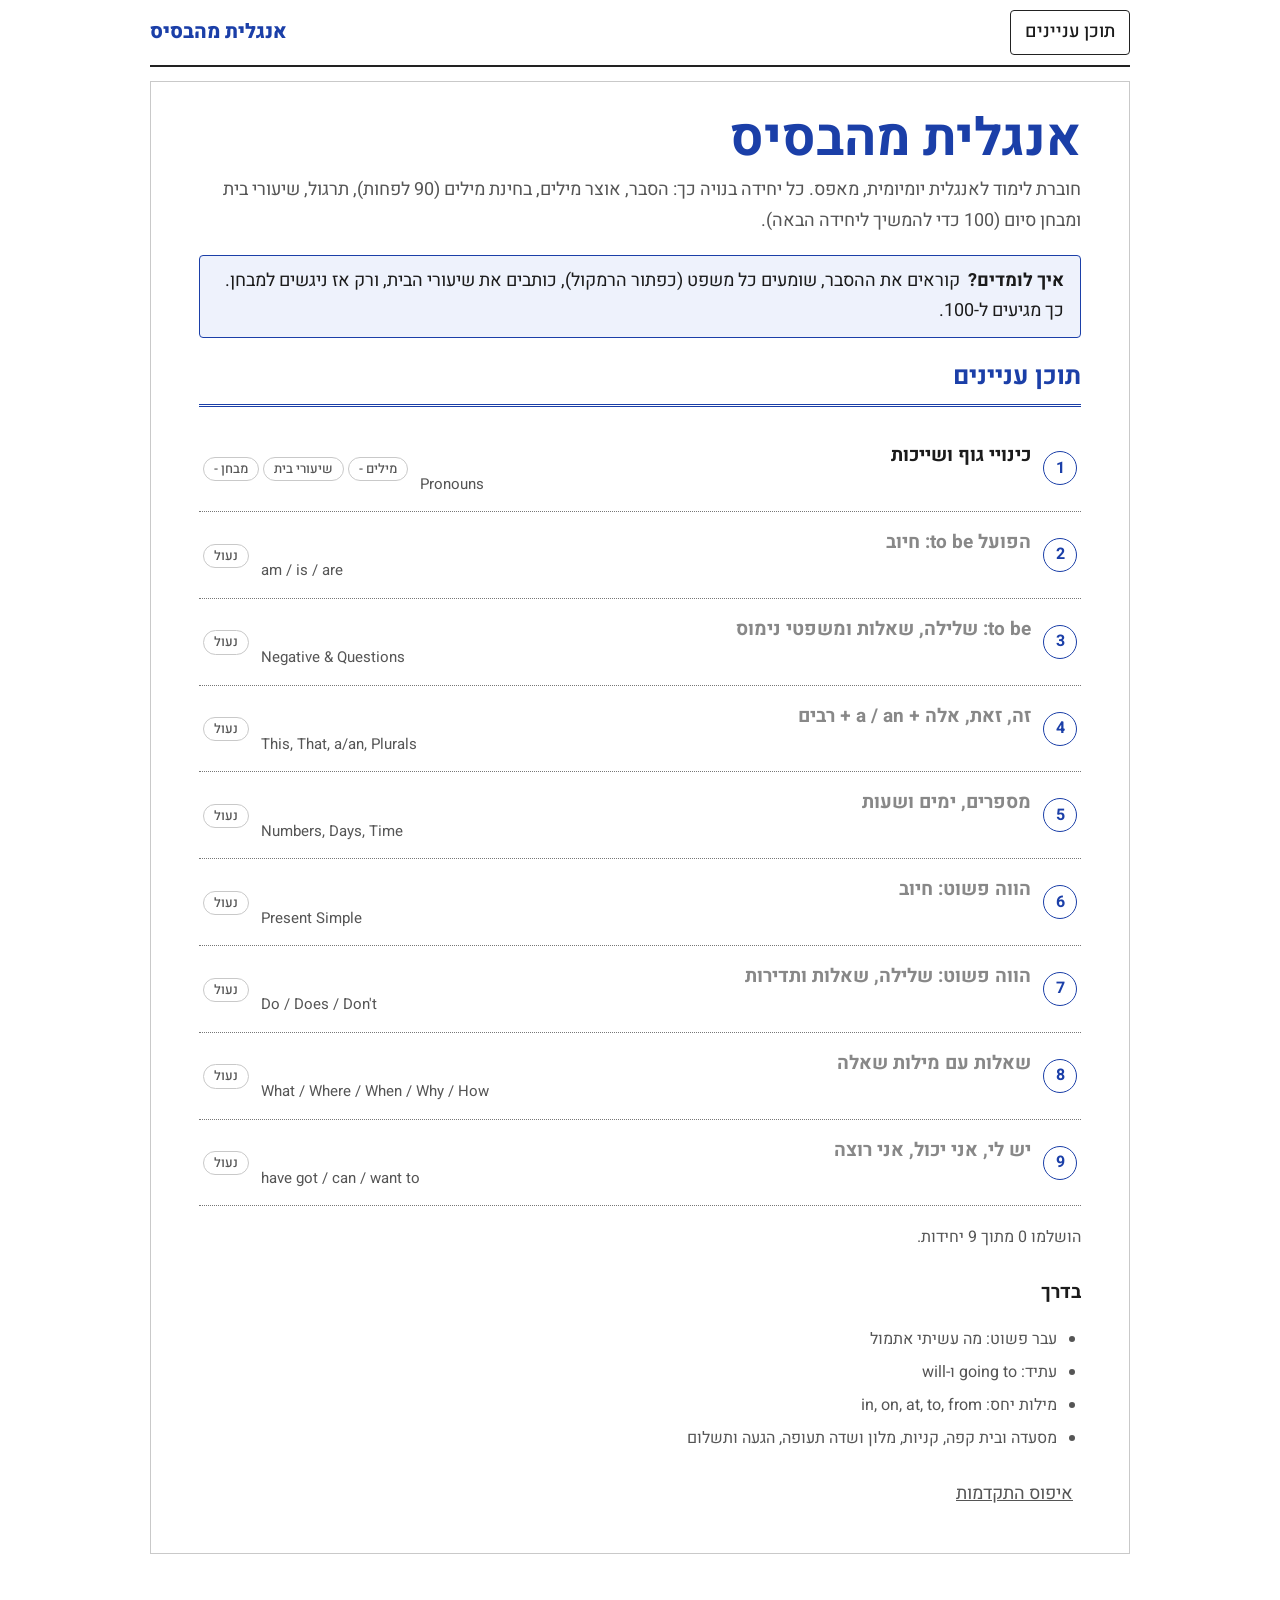
<file: english/index.html>
<!doctype html>
<html lang="he" dir="rtl">
<head>
<meta charset="utf-8">
<meta name="viewport" content="width=device-width, initial-scale=1, viewport-fit=cover">
<title>אנגלית מהבסיס</title>
<meta name="theme-color" content="#1b3fa8">
<link rel="manifest" href="manifest.webmanifest">
<link rel="icon" href="icon-192.png">
<link rel="apple-touch-icon" href="icon-192.png">
<style>:root{padding-top:env(safe-area-inset-top,0px);padding-bottom:env(safe-area-inset-bottom,0px)}img{max-width:100%}[hidden]{display:none!important}</style>
<link rel="preconnect" href="https://fonts.googleapis.com">
<link rel="stylesheet" href="https://fonts.googleapis.com/css2?family=Heebo:wght@400;500;700;800&display=swap">
<style>
/* Layout: school-workbook look. White paper, black ink, blue pen for headings, red pen for corrections.
   Desktop: centered 940px sheet under a tab bar of the six unit stages. Phone: same, stacked. Single light theme by choice. */
:root{
  --paper:#ffffff; --ink:#1b1b1b; --muted:#555555; --rule:#c9c9c9; --rule-strong:#222222;
  --pen:#1b3fa8; --pen-soft:#eef2fc; --red:#c4251c; --red-soft:#fdecea; --green:#1d7a3a; --green-soft:#e8f5ec;
  --hl:#fff6c9; --font:'Heebo',system-ui,-apple-system,'Segoe UI',Arial,sans-serif; color-scheme:light;
}
*{box-sizing:border-box}
html{direction:rtl;background:var(--paper)}
body{background:var(--paper);color:var(--ink);font-family:var(--font);font-size:18px;line-height:1.7;margin:0;
  padding-block:0 60px;padding-left:max(16px,env(safe-area-inset-left,0px));padding-right:max(16px,env(safe-area-inset-right,0px))}
body::before{content:"";position:fixed;inset:0 0 auto;height:env(safe-area-inset-top,0px);background:var(--paper);z-index:20}
button{font:inherit;color:inherit;cursor:pointer}
button:focus-visible,input:focus-visible,textarea:focus-visible{outline:3px solid var(--pen);outline-offset:2px}
.top{position:sticky;top:env(safe-area-inset-top,0px);z-index:19;background:var(--paper);border-bottom:2px solid var(--rule-strong);display:flex;align-items:center;justify-content:space-between;gap:12px;padding-block:10px;max-width:980px;margin:0 auto}
.brand{font-weight:800;font-size:20px;color:var(--pen)}
.homebtn{border:1.5px solid var(--rule-strong);background:var(--paper);padding:6px 14px;border-radius:4px;font-weight:500}
.homebtn:hover{background:var(--pen-soft)}
.wrap{max-width:980px;margin:0 auto}
.tabs{display:flex;flex-wrap:wrap;gap:0;border-bottom:2px solid var(--rule-strong);margin-top:14px}
.tab{flex:1 1 auto;min-width:0;display:flex;align-items:center;justify-content:center;gap:6px;padding:10px 12px;border:1.5px solid var(--rule);border-bottom:0;background:#f3f3f3;margin-inline-end:-1.5px;font-size:16px;font-weight:500;border-radius:6px 6px 0 0}
.tab:hover{background:var(--pen-soft)}
.tab.on{background:var(--paper);border-color:var(--rule-strong);font-weight:800;color:var(--pen);position:relative;top:2px;border-bottom:2px solid var(--paper)}
.tn{display:inline-grid;place-items:center;width:22px;height:22px;border:1.5px solid currentColor;border-radius:50%;font-size:13px;font-weight:700;flex:none}
.tick{color:var(--green);font-weight:800}
.sheet{background:var(--paper);border:1.5px solid var(--rule);border-top:0;padding:28px clamp(16px,4vw,48px) 36px;display:flex;flex-direction:column;gap:18px;min-width:0}
.ubadge{align-self:flex-start;border:2px solid var(--pen);color:var(--pen);font-weight:800;padding:0 12px;border-radius:4px;font-size:15px}
.utitle{font-size:clamp(26px,4vw,36px);margin:0;line-height:1.25;text-wrap:balance}
.usub{color:var(--muted);margin-top:-14px;text-align:left;font-weight:500}
h2{font-size:25px;color:var(--pen);margin:0;padding-bottom:6px;border-bottom:3px double var(--pen);text-wrap:balance}
h3{font-size:19px;margin:6px 0 0;color:var(--ink)}
p{margin:0}
ul{margin:0;padding-inline-start:24px;display:flex;flex-direction:column;gap:6px}
.lead{color:var(--muted)}
.page{display:flex;flex-direction:column;gap:16px}
.ex{display:flex;align-items:center;gap:12px;border-bottom:1px dotted #999;padding:6px 2px}
.ex .two{display:flex;flex-direction:column;flex:1;min-width:0}
.en{direction:ltr;text-align:left;font-weight:700;color:var(--pen);font-size:19px;min-width:0}
.he{color:var(--muted);font-size:16px}
.spk{flex:none;width:36px;height:36px;border-radius:50%;border:1.5px solid var(--pen);background:var(--paper);display:grid;place-items:center;color:var(--pen)}
.spk:hover{background:var(--pen-soft)}
.spk svg{width:19px;height:19px}
.note,.warnbox{padding:10px 16px;border:1.5px solid var(--pen);background:var(--pen-soft);border-radius:4px}
.warnbox{border-color:var(--red);background:var(--red-soft)}
.note>b:first-child,.warnbox>b:first-child{margin-inline-end:4px}
.tw{overflow-x:auto}
table{border-collapse:collapse;width:100%}
th,td{border:1.5px solid var(--rule-strong);padding:6px 12px;text-align:start;font-size:17px}
th{background:var(--pen-soft);color:var(--pen)}
td.l{direction:ltr;text-align:left;font-weight:700}
.pager{display:flex;flex-wrap:wrap;gap:8px;align-items:center}
.pg{min-width:40px;padding:4px 12px;border:1.5px solid var(--rule-strong);background:var(--paper);border-radius:4px;font-weight:500}
.pg.on{background:var(--pen);color:#fff;border-color:var(--pen);font-weight:700}
.pg .sc{font-size:13px;margin-inline-start:6px}
.btns{display:flex;gap:12px;flex-wrap:wrap}
.btn{display:inline-flex;align-items:center;justify-content:center;gap:8px;min-height:48px;padding:8px 26px;border-radius:4px;border:2px solid var(--pen);background:var(--pen);color:#fff;font-weight:700}
.btn:hover{filter:brightness(1.1)}
.btn.ghost{background:var(--paper);color:var(--pen)}
.btn[disabled]{opacity:.45;cursor:not-allowed}
.vgrid{display:grid;grid-template-columns:repeat(auto-fill,minmax(min(100%,300px),1fr));gap:0 28px}
.vitem{display:flex;align-items:center;gap:10px;border-bottom:1px dotted #999;padding:6px 2px}
.vitem .en{flex:1}.vitem .he{flex:1;min-width:0}
.qhead{display:flex;justify-content:space-between;gap:10px;color:var(--muted);font-size:15px}
.bar{height:8px;border:1.5px solid var(--rule-strong);border-radius:99px;overflow:hidden;background:var(--paper)}
.bar>i{display:block;height:100%;background:var(--pen)}
.qp{font-size:22px;font-weight:700;display:flex;align-items:center;gap:10px;flex-wrap:wrap;text-wrap:balance}
.opts{display:grid;grid-template-columns:repeat(auto-fit,minmax(min(100%,260px),1fr));gap:10px}
.opt{min-height:52px;padding:10px 14px;border-radius:4px;border:1.5px solid var(--rule-strong);background:var(--paper);text-align:center;font-weight:500}
.opt:hover:not([disabled]){background:var(--pen-soft)}
.opt.picked{background:var(--pen-soft);border-color:var(--pen);border-width:2.5px}
.opt.right{background:var(--green-soft);border-color:var(--green);color:var(--green);font-weight:700}
.opt.wrong{background:var(--red-soft);border-color:var(--red);color:var(--red)}
.fb{padding:10px 14px;border-radius:4px;border:1.5px solid}
.fb.ok{background:var(--green-soft);color:var(--green);border-color:var(--green)}
.fb.no{background:var(--red-soft);color:var(--red);border-color:var(--red)}
.score{font-size:72px;font-weight:800;line-height:1;text-align:center}
.score.ok{color:var(--green)}.score.no{color:var(--red)}
.center{text-align:center}
.rev{border:1.5px solid var(--rule);padding:10px 14px;display:flex;flex-direction:column;gap:4px;border-radius:4px}
.sub{color:var(--muted);font-size:16px}
.ltr{direction:ltr;text-align:left}
/* homework sheet */
.hwhead{border:2px solid var(--rule-strong);padding:10px 16px;display:flex;justify-content:space-between;gap:12px;flex-wrap:wrap;font-weight:700}
.items{display:flex;flex-direction:column;gap:2px}
.item{display:flex;gap:10px;padding:10px 0;border-bottom:1px solid var(--rule);align-items:baseline}
.item .n{flex:none;min-width:30px;font-weight:800;color:var(--pen)}
.item .body{flex:1;min-width:0;display:flex;flex-direction:column;gap:8px}
.q{font-size:19px}
input.blank{font:inherit;font-weight:700;color:var(--pen);direction:ltr;text-align:center;border:0;border-bottom:2px solid var(--rule-strong);background:var(--hl);border-radius:2px 2px 0 0;width:min(100%,11ch);min-width:5ch;padding:0 6px;margin-inline:6px}
input.full,textarea.full{font:inherit;font-weight:500;color:var(--pen);direction:ltr;text-align:left;width:100%;border:0;border-bottom:2px solid var(--rule-strong);background:var(--hl);padding:6px 8px;border-radius:2px 2px 0 0}
textarea.full{min-height:110px;resize:vertical;line-height:2;background:repeating-linear-gradient(var(--paper) 0 35px,#bbb 35px 36px);border:1.5px solid var(--rule)}
.ok-in{background:var(--green-soft)!important;border-bottom-color:var(--green)!important;color:var(--green)!important}
.no-in{background:var(--red-soft)!important;border-bottom-color:var(--red)!important;color:var(--red)!important;text-decoration:line-through}
.ans{color:var(--red);font-weight:700;direction:ltr;display:inline-block;margin-inline:8px}
.mrow{display:flex;flex-wrap:wrap;gap:8px}
.mopt{padding:4px 16px;border:1.5px solid var(--rule-strong);background:var(--paper);border-radius:4px;direction:auto}
.mopt.picked{background:var(--pen-soft);border-color:var(--pen);font-weight:700}
.mopt.right{background:var(--green-soft);border-color:var(--green);color:var(--green);font-weight:700}
.mopt.wrong{background:var(--red-soft);border-color:var(--red);color:var(--red);text-decoration:line-through}
.model{border:1.5px dashed var(--red);color:var(--red);padding:8px 12px;border-radius:4px;direction:ltr;text-align:left}
.model b{direction:rtl;unicode-bidi:isolate}
.result{border:2px solid var(--rule-strong);padding:12px 16px;display:flex;flex-wrap:wrap;gap:12px;justify-content:space-between;align-items:center;font-weight:700}
/* contents page */
.toc{display:flex;flex-direction:column}
.toc button{display:flex;align-items:center;gap:12px;padding:14px 4px;border:0;border-bottom:1px dotted #777;background:var(--paper);text-align:start;width:100%}
.toc button:hover:not([disabled]){background:var(--pen-soft)}
.toc button[disabled]{color:#888;cursor:not-allowed}
.toc .nm{flex:1;min-width:0;font-weight:700;font-size:19px}
.toc .nm small{display:block;font-weight:400;color:var(--muted);direction:ltr;text-align:left;font-size:15px}
.chip{display:inline-block;font-size:13px;font-weight:700;border:1.5px solid var(--rule-strong);border-radius:99px;padding:0 10px;white-space:nowrap}
.chip.ok{background:var(--green-soft);border-color:var(--green);color:var(--green)}
.chip.todo{border-color:var(--rule);color:var(--muted);font-weight:500}
.hero{display:flex;flex-direction:column;gap:6px}
.hero h1{font-size:clamp(32px,6vw,52px);margin:0;color:var(--pen);line-height:1.15}
.linkbtn{background:none;border:0;color:var(--muted);text-decoration:underline;padding:8px;align-self:flex-start}
@media (max-width:640px){.tab{font-size:14px;padding:8px 6px}.tn{display:none}.sheet{padding-top:20px}.toc .chips{display:none}}
@media print{.top,.tabs,.btns,.pager{display:none}}
</style>

</head>
<body>
<div id="app"></div>

<script>
/* ===== helpers ===== */
const SPK='<svg viewBox="0 0 24 24" fill="none" stroke="currentColor" stroke-width="2" stroke-linecap="round" stroke-linejoin="round" aria-hidden="true"><path d="M11 5 6 9H3v6h3l5 4z"/><path d="M15.5 8.5a5 5 0 0 1 0 7"/><path d="M18.5 5.5a9 9 0 0 1 0 13"/></svg>';
const esc=s=>String(s).replace(/&/g,'&amp;').replace(/</g,'&lt;').replace(/>/g,'&gt;').replace(/"/g,'&quot;');
const spkBtn=t=>`<button class="spk" data-s="${esc(t)}" aria-label="השמעה">${SPK}</button>`;
const E=(en,he)=>`<div class="ex">${spkBtn(en)}<div class="two"><div class="en">${esc(en)}</div>${he?`<div class="he">${he}</div>`:''}</div></div>`;
const TBL=(h,rows)=>`<div class="tw"><table><tr>${h.map(x=>`<th>${x}</th>`).join('')}</tr>${rows.map(r=>`<tr>${r.map((c,i)=>`<td${/^[\x00-\x7F]+$/.test(c)&&c.trim()?' class="l"':''}>${c}</td>`).join('')}</tr>`).join('')}</table></div>`;
const NOTE=t=>`<div class="note"><b>זכור:</b> ${t}</div>`;
const WARN=t=>`<div class="warnbox"><b>שים לב:</b> ${t}</div>`;
const L=t=>`<span class="ltr" dir="ltr">${t}</span>`;
function shuffle(a){a=a.slice();for(let i=a.length-1;i>0;i--){const j=Math.floor(Math.random()*(i+1));[a[i],a[j]]=[a[j],a[i]]}return a}
function speak(t){try{const s=window.speechSynthesis;if(!s)return;s.cancel();const u=new SpeechSynthesisUtterance(t);u.lang='en-US';u.rate=.85;s.speak(u)}catch(e){}}
const Q=a=>({p:a[0],c:a[1],w:[a[2],a[3],a[4]],e:a[5]});

/* ===== units ===== */
const UNITS=[
{id:'u1',name:'כינויי גוף ושייכות',en:'Pronouns',
 lessons:[
  {t:'מי עושה? כינויי גוף',h:`
   <p>כינוי גוף מחליף שם של אדם או חפץ. בכל משפט באנגלית חייב להיות מי שעושה, ולכן אלה המילים הראשונות ללמוד.</p>
   ${TBL(['English','עברית'],[['I','אני'],['you','אתה / את / אתם / אתן'],['he','הוא'],['she','היא'],['it','זה (חפץ, חיה, דבר)'],['we','אנחנו'],['they','הם / הן']])}
   ${NOTE('<b>I</b> נכתב תמיד באות גדולה, גם באמצע משפט.')}
   ${NOTE('<b>you</b> זה גם ליחיד וגם לרבים, גם לזכר וגם לנקבה. ההקשר מבהיר.')}
  `},
  {t:'he, she או it?',h:`
   <p>בעברית לכל דבר יש מין (שולחן זכר, כוס נקבה). באנגלית אין כזה:</p>
   <ul><li><b>he</b> רק לגבר או לילד.</li><li><b>she</b> רק לאישה או לילדה.</li><li><b>it</b> לכל חפץ, מקום, רעיון ובדרך כלל חיה.</li><li><b>they</b> לכמה אנשים או כמה דברים, זכרים ונקבות.</li></ul>
   ${E('Dan is my brother. He is nice.','דן הוא אחי. הוא נחמד.')}
   ${E('Maya is my friend. She is nice.','מאיה חברה שלי. היא נחמדה.')}
   ${E('The phone is new. It is black.','הטלפון חדש. הוא שחור.')}
   ${E('Dan and Maya are friends. They are nice.','דן ומאיה חברים. הם נחמדים.')}
   ${E('Dan and I are friends. We are nice.','דן ואני חברים. אנחנו נחמדים.')}
  `},
  {t:'שלי, שלך, שלו: מילות שייכות',h:`
   <p>כשרוצים להגיד של מי הדבר, מוסיפים מילת שייכות <b>לפני</b> הדבר.</p>
   ${TBL(['כינוי','מילת שייכות','משמעות'],[['I','my','שלי'],['you','your','שלך / שלכם'],['he','his','שלו'],['she','her','שלה'],['it','its','שלו / שלה (של דבר)'],['we','our','שלנו'],['they','their','שלהם / שלהן']])}
   ${E('This is my phone.','זה הטלפון שלי.')}
   ${E('Your name is Dan.','השם שלך הוא דן.')}
   ${E('His car is red.','המכונית שלו אדומה.')}
   ${E('Her bag is small.','התיק שלה קטן.')}
   ${E('Our house is big.','הבית שלנו גדול.')}
   ${E('Their names are Dan and Rina.','השמות שלהם הם דן ורינה.')}
   ${WARN('אל תבלבל בין <b>I</b> (אני) ל-<b>my</b> (שלי), ובין <b>we</b> (אנחנו) ל-<b>our</b> (שלנו).')}
  `}],
 vocab:[['I','אני'],['you','אתה / את / אתם'],['he','הוא'],['she','היא'],['it','זה (חפץ / חיה)'],['we','אנחנו'],['they','הם / הן'],['my','שלי'],['your','שלך'],['his','שלו'],['her','שלה'],['our','שלנו'],['their','שלהם'],['name','שם'],['man','גבר'],['woman','אישה'],['boy','ילד'],['girl','ילדה'],['friend','חבר'],['family','משפחה']],
 bank:[
  [`איך אומרים ״אני״ באנגלית?`,`I`,`He`,`We`,`You`,`I = אני, ותמיד באות גדולה.`],
  [`״היא״ באנגלית:`,`She`,`He`,`It`,`They`,`she = היא.`],
  [`״הם / הן״ באנגלית:`,`They`,`We`,`You`,`She`,`they = הם והן.`],
  [`״אנחנו״ באנגלית:`,`We`,`They`,`You`,`I`,`we = אנחנו.`],
  [`איזה כינוי מתאים ל״שולחן״ (חפץ)?`,`It`,`He`,`She`,`They`,`לחפץ אחד משתמשים ב-it.`],
  [`___ is my brother. (אחי)`,`He`,`She`,`It`,`We`,`אח הוא גבר, לכן he.`],
  [`___ is my sister. (אחותי)`,`She`,`He`,`It`,`They`,`אחות היא אישה, לכן she.`],
  [`Tom and I are friends. ___ are friends.`,`We`,`They`,`You`,`He`,`אני ועוד מישהו = we.`],
  [`Dan and Noa are students. ___ are students.`,`They`,`We`,`He`,`It`,`שני אנשים אחרים = they.`],
  [`״שלך״ באנגלית:`,`your`,`my`,`his`,`her`,`your = שלך.`],
  [`״שלי״ באנגלית:`,`my`,`your`,`our`,`I`,`my = שלי. I זה אני.`],
  [`This is ___ phone. (הטלפון של דן)`,`his`,`her`,`their`,`my`,`דן הוא גבר, לכן his.`],
  [`This is ___ bag. (התיק של שרה)`,`her`,`his`,`their`,`our`,`שרה היא אישה, לכן her.`],
  [`״שלנו״ באנגלית:`,`our`,`we`,`your`,`their`,`our = שלנו. we זה אנחנו.`],
  [`They are my parents. ___ names are Dan and Rina.`,`Their`,`His`,`Her`,`Our`,`של ההורים (הם) = their.`],
  [`We love ___ house. (הבית שלנו)`,`our`,`we`,`their`,`his`,`אחרי we בא our.`],
  [`מה ההבדל בין he ל-she?`,`he לגבר, she לאישה`,`he לאישה, she לגבר`,`אין הבדל`,`he לרבים, she ליחיד`,`he = הוא, she = היא.`],
  [`איזה כינוי מתאים גם ל״אתה״ וגם ל״אתם״?`,`you`,`he`,`they`,`we`,`you משמש ליחיד וגם לרבים.`],
  [`Maya is my friend. ___ is nice.`,`She`,`He`,`They`,`It`,`מאיה היא אישה, לכן she.`],
  [`The car is new. ___ is red.`,`It`,`He`,`She`,`We`,`מכונית היא חפץ, לכן it.`]
 ]},

{id:'u2',name:'הפועל to be: חיוב',en:'am / is / are',
 lessons:[
  {t:'am, is, are: להיות',h:`
   <p>בעברית אומרים ״אני עייף״ בלי פועל. באנגלית <b>חייבים</b> פועל באמצע: אני <b>הנני</b> עייף. הפועל הזה הוא <b>to be</b>, והוא הכי חשוב באנגלית.</p>
   ${TBL(['כינוי','to be','דוגמה'],[['I','am','I am tired'],['you','are','You are late'],['he','is','He is at home'],['she','is','She is happy'],['it','is','It is big'],['we','are','We are friends'],['they','are','They are ready']])}
   ${NOTE('כלל פשוט: <b>I</b> עם <b>am</b>. <b>he / she / it</b> עם <b>is</b>. כל השאר (<b>you / we / they</b>) עם <b>are</b>.')}
   ${E('I am a student.','אני סטודנט.')}
   ${E('She is a teacher.','היא מורה.')}
   ${E('We are at home.','אנחנו בבית.')}
  `},
  {t:'קיצורים: I\'m, he\'s, they\'re',h:`
   <p>בשיחה אנשים כמעט תמיד מקצרים. את הקיצורים חובה להכיר, גם כדי להבין וגם כדי להישמע טבעי.</p>
   ${TBL(['מלא','מקוצר'],[['I am','I\'m'],['you are','you\'re'],['he is','he\'s'],['she is','she\'s'],['it is','it\'s'],['we are','we\'re'],['they are','they\'re']])}
   ${E('I\'m tired.','אני עייף.')}
   ${E('He\'s at work.','הוא בעבודה.')}
   ${E('They\'re from Israel.','הם מישראל.')}
   ${E('We\'re ready.','אנחנו מוכנים.')}
   ${NOTE('גם שמות אפשר לקצר: <b>Dan\'s</b> at home = דן בבית.')}
  `},
  {t:'משפטים נפוצים עם to be',h:`
   <p>הנה המשפטים שתשתמש בהם כל יום. שמע כל אחד וחזור עליו בקול.</p>
   ${E('My name is Tom.','קוראים לי טום.')}
   ${E('I\'m 24 years old.','אני בן 24.')}
   ${E('I\'m from Israel.','אני מישראל.')}
   ${E('I\'m an engineer.','אני מהנדס. (לפני תואר שמתחיל בתנועה: an)')}
   ${E('I\'m tired.','אני עייף.')}
   ${E('I\'m hungry.','אני רעב.')}
   ${E('I\'m at home.','אני בבית.')}
   ${E('She\'s very nice.','היא ממש נחמדה.')}
   ${E('We\'re late.','אנחנו מאחרים.')}
   ${WARN('באנגלית אי אפשר לדלג על to be. לא אומרים ״I tired״ אלא <b>I am tired</b>.')}
  `}],
 vocab:[['student','תלמיד / סטודנט'],['teacher','מורה'],['tired','עייף'],['hungry','רעב'],['thirsty','צמא'],['happy','שמח'],['sad','עצוב'],['busy','עסוק'],['ready','מוכן'],['late','מאחר'],['early','מוקדם'],['at home','בבית'],['at work','בעבודה'],['here','כאן'],['there','שם'],['nice','נחמד'],['good','טוב'],['big','גדול'],['small','קטן'],['from','מ... (מקור)']],
 bank:[
  [`I ___ a student.`,`am`,`is`,`are`,`be`,`עם I תמיד am.`],
  [`He ___ tired.`,`is`,`am`,`are`,`be`,`עם he תמיד is.`],
  [`She ___ at home.`,`is`,`are`,`am`,`be`,`עם she תמיד is.`],
  [`We ___ friends.`,`are`,`is`,`am`,`be`,`עם we תמיד are.`],
  [`They ___ at work.`,`are`,`is`,`am`,`be`,`עם they תמיד are.`],
  [`You ___ my friend.`,`are`,`is`,`am`,`be`,`עם you תמיד are.`],
  [`It ___ a big house.`,`is`,`are`,`am`,`be`,`עם it תמיד is.`],
  [`The dog ___ hungry.`,`is`,`are`,`am`,`be`,`הכלב = it, לכן is.`],
  [`My parents ___ old.`,`are`,`is`,`am`,`be`,`ההורים שלי = they, לכן are.`],
  [`Dan and I ___ ready.`,`are`,`is`,`am`,`be`,`דן ואני = we, לכן are.`],
  [`הקיצור של I am:`,`I'm`,`I's`,`I'are`,`Iam`,`I am = I'm.`],
  [`הקיצור של she is:`,`she's`,`she're`,`she'am`,`sh'is`,`she is = she's.`],
  [`הקיצור של they are:`,`they're`,`they's`,`they'm`,`the're`,`they are = they're.`],
  [`איזה משפט נכון?`,`I am happy.`,`I is happy.`,`I are happy.`,`I be happy.`,`I am, בלי חריגים.`],
  [`איך אומרים ״אני מישראל״?`,`I am from Israel.`,`I from Israel.`,`I is from Israel.`,`I am Israel from.`,`צריך to be: I am from.`],
  [`איך אומרים ״אני עייף״?`,`I am tired.`,`I tired.`,`I have tired.`,`I do tired.`,`חייבים am באמצע.`],
  [`My name ___ Tom.`,`is`,`am`,`are`,`be`,`My name = it, לכן is.`],
  [`The kids ___ happy.`,`are`,`is`,`am`,`be`,`kids = they, לכן are.`],
  [`You ___ very kind.`,`are`,`is`,`am`,`be`,`עם you תמיד are.`],
  [`איזה משפט נכון?`,`He's a teacher.`,`He are a teacher.`,`He am a teacher.`,`He be a teacher.`,`he is = he's.`]
 ]},

{id:'u3',name:'to be: שלילה, שאלות ומשפטי נימוס',en:'Negative & Questions',
 lessons:[
  {t:'שלילה: not',h:`
   <p>כדי להפוך משפט לשלילי מוסיפים <b>not</b> אחרי am / is / are.</p>
   ${TBL(['חיוב','שלילה','קיצור'],[['I am','I am not','I\'m not'],['you are','you are not','you aren\'t / you\'re not'],['he is','he is not','he isn\'t / he\'s not'],['she is','she is not','she isn\'t / she\'s not'],['it is','it is not','it isn\'t / it\'s not'],['we are','we are not','we aren\'t / we\'re not'],['they are','they are not','they aren\'t / they\'re not']])}
   ${E('I\'m not tired.','אני לא עייף.')}
   ${E('He isn\'t at home.','הוא לא בבית.')}
   ${E('They aren\'t ready.','הם לא מוכנים.')}
   ${WARN('אין ״amn\'t״. אחרי I אומרים <b>I\'m not</b> בלבד.')}
  `},
  {t:'שאלות כן / לא',h:`
   <p>כדי לשאול מחליפים מקום: to be עולה <b>לפני</b> הכינוי.</p>
   ${TBL(['משפט','שאלה'],[['You are ready.','Are you ready?'],['He is a teacher.','Is he a teacher?'],['They are at home.','Are they at home?'],['I am late.','Am I late?']])}
   <h3>תשובות קצרות</h3>
   ${E('Are you ready? Yes, I am.','כן.')}
   ${E('Is she your sister? No, she isn\'t.','לא.')}
   ${E('Are they friends? Yes, they are.','כן.')}
   ${E('Are you tired? No, I\'m not.','לא.')}
   ${NOTE('בתשובה קצרה <b>כן</b> לא מקצרים: Yes, he is. (לא ״Yes, he\'s״).')}
  `},
  {t:'מילות שאלה ושיחת היכרות',h:`
   <p>מילת שאלה באה בתחילת המשפט, ואחריה to be.</p>
   ${TBL(['מילה','משמעות'],[['what','מה'],['who','מי'],['where','איפה'],['when','מתי'],['why','למה'],['how','איך']])}
   ${E('What is your name?','מה שמך?')}
   ${E('Where are you from?','מאיפה אתה?')}
   ${E('How are you?','מה שלומך?')}
   ${E('Who is he?','מי הוא?')}
   ${E('Where is my phone?','איפה הטלפון שלי?')}
   <h3>שיחה אמיתית</h3>
   ${E('Hello! My name is Tom.','שלום! קוראים לי טום.')}
   ${E('Nice to meet you.','נעים להכיר.')}
   ${E('I\'m fine, thank you. And you?','אני בסדר, תודה. ואתה?')}
   ${E('Thank you. - You\'re welcome.','תודה. - בבקשה.')}
   ${E('Excuse me, where is the bathroom?','סליחה, איפה השירותים?')}
   ${E('Sorry, I don\'t know.','סליחה, אני לא יודע.')}
  `}],
 vocab:[['yes','כן'],['no','לא'],['please','בבקשה'],['thank you','תודה'],['sorry','סליחה (מצטער)'],['excuse me','סליחה (לפני שפונים)'],['hello','שלום'],['goodbye','להתראות'],['where','איפה'],['who','מי'],['what','מה'],['how','איך'],['why','למה'],['when','מתי'],['nice to meet you','נעים להכיר'],['good morning','בוקר טוב'],['good night','לילה טוב'],['you\'re welcome','בבקשה (על תודה)'],['I don\'t know','אני לא יודע'],['maybe','אולי']],
 bank:[
  [`I ___ tired. (אני לא עייף)`,`am not`,`is not`,`are not`,`not am`,`עם I: am not.`],
  [`He ___ at home. (הוא לא בבית)`,`isn't`,`aren't`,`am not`,`not`,`עם he: isn't.`],
  [`They ___ ready. (הם לא מוכנים)`,`aren't`,`isn't`,`am not`,`don't`,`עם they: aren't.`],
  [`We ___ late. (אנחנו לא מאחרים)`,`aren't`,`isn't`,`am not`,`amn't`,`עם we: aren't.`],
  [`She ___ my sister. (היא לא אחותי)`,`isn't`,`aren't`,`am not`,`don't`,`עם she: isn't.`],
  [`הקיצור של is not:`,`isn't`,`amn't`,`isnt'`,`is'nt`,`is not = isn't.`],
  [`___ you hungry?`,`Are`,`Is`,`Am`,`Do`,`שאלה עם you: Are you.`],
  [`___ he a teacher?`,`Is`,`Are`,`Am`,`Does`,`שאלה עם he: Is he.`],
  [`___ I late?`,`Am`,`Is`,`Are`,`Do`,`שאלה עם I: Am I.`],
  [`___ they at home?`,`Are`,`Is`,`Am`,`Do`,`שאלה עם they: Are they.`],
  [`Is she your sister? Yes, ___.`,`she is`,`she are`,`she am`,`she does`,`עונים עם אותו to be: she is.`],
  [`Are you ready? No, ___.`,`I'm not`,`I amn't`,`I isn't`,`I don't`,`עם I: I'm not.`],
  [`Are they friends? Yes, ___.`,`they are`,`they is`,`they do`,`they're not`,`כן + they are.`],
  [`איך שואלים ״מה שמך?״`,`What's your name?`,`What your name?`,`How you name?`,`Who is name?`,`What is = What's.`],
  [`איך שואלים ״מאיפה אתה?״`,`Where are you from?`,`Where you from are?`,`Where do you from?`,`What are you from?`,`Where + are you + from.`],
  [`איך שואלים ״מה שלומך?״`,`How are you?`,`How you are do?`,`What are you?`,`Where are you?`,`How are you? = מה שלומך.`],
  [`מישהו אומר Thank you. מה עונים?`,`You're welcome.`,`I'm welcome.`,`Please.`,`Sorry.`,`You're welcome = בבקשה.`],
  [`Where ___ my keys?`,`are`,`is`,`am`,`do`,`keys זה רבים, לכן are.`],
  [`Who ___ he?`,`is`,`are`,`am`,`do`,`עם he: is.`],
  [`איזה משפט שגוי באנגלית?`,`He not is tired.`,`He isn't tired.`,`He's not tired.`,`Is he tired?`,`not בא אחרי is: He is not tired.`]
 ]},

{id:'u4',name:'זה, זאת, אלה + a / an + רבים',en:'This, That, a/an, Plurals',
 lessons:[
  {t:'this, that, these, those',h:`
   <p>כדי להצביע על משהו משתמשים ב-4 מילים, לפי <b>קרוב או רחוק</b> ו<b>אחד או כמה</b>.</p>
   ${TBL(['','קרוב','רחוק'],[['אחד','this','that'],['כמה','these','those']])}
   ${E('This is my phone.','זה הטלפון שלי. (ביד)')}
   ${E('That is my car.','זאת המכונית שלי. (שם, רחוק)')}
   ${E('These are my keys.','אלה המפתחות שלי. (קרובים)')}
   ${E('Those are my friends.','אלה החברים שלי. (רחוקים)')}
   <h3>שאלות</h3>
   ${E('What is this? It\'s a pen.','מה זה? זה עט.')}
   ${E('What are those? They\'re cars.','מה אלה? אלה מכוניות.')}
  `},
  {t:'a ו-an',h:`
   <p>לפני דבר אחד (שאפשר לספור) שמים <b>a</b> או <b>an</b>. הם אומרים ״אחד״.</p>
   <ul><li><b>a</b> לפני מילה שמתחילה בצליל עיצור: a book, a car, a phone.</li><li><b>an</b> לפני מילה שמתחילה בצליל תנועה (a, e, i, o, u): an apple, an orange, an umbrella.</li></ul>
   ${E('I have a car.','יש לי מכונית.')}
   ${E('I eat an apple.','אני אוכל תפוח.')}
   ${WARN('הולכים לפי <b>הצליל</b> ולא לפי האות: <b>an hour</b> (ה שותקת), <b>a university</b> (נשמע ״יו״).')}
  `},
  {t:'רבים ו-there is / there are',h:`
   <p>כדי לעשות רבים מוסיפים בדרך כלל <b>s</b>. בלי a / an ברבים.</p>
   ${TBL(['כלל','יחיד','רבים'],[['רגיל: s','book','books'],['נגמר ב-s, x, ch, sh: es','box','boxes'],['עיצור + y: ies','city','cities'],['חריג','man','men'],['חריג','woman','women'],['חריג','child','children'],['חריג','person','people']])}
   <h3>יש / אין</h3>
   <p><b>there is</b> לדבר אחד, <b>there are</b> לכמה.</p>
   ${E('There is a chair here.','יש כאן כיסא.')}
   ${E('There are two chairs here.','יש כאן שני כיסאות.')}
   ${E('Is there a bathroom here?','יש כאן שירותים?')}
   ${E('Are there any questions?','יש שאלות?')}
  `}],
 vocab:[['book','ספר'],['phone','טלפון'],['bag','תיק'],['car','מכונית'],['table','שולחן'],['chair','כיסא'],['door','דלת'],['window','חלון'],['water','מים'],['coffee','קפה'],['key','מפתח'],['pen','עט'],['computer','מחשב'],['bed','מיטה'],['house','בית'],['apple','תפוח'],['bread','לחם'],['shoes','נעליים'],['money','כסף'],['watch','שעון יד']],
 bank:[
  [`___ is my phone. (קרוב אליי, אחד)`,`This`,`These`,`Those`,`Them`,`קרוב + אחד = this.`],
  [`___ is my car. (רחוק, אחת)`,`That`,`This`,`These`,`Those`,`רחוק + אחד = that.`],
  [`___ are my keys. (קרובים)`,`These`,`This`,`That`,`It`,`קרוב + כמה = these.`],
  [`___ are my friends. (רחוקים)`,`Those`,`That`,`This`,`These`,`רחוק + כמה = those.`],
  [`I eat ___ apple.`,`an`,`a`,`and`,`at`,`apple מתחיל בתנועה, לכן an.`],
  [`I have ___ book.`,`a`,`an`,`and`,`at`,`book מתחיל בעיצור, לכן a.`],
  [`She has ___ orange.`,`an`,`a`,`and`,`at`,`orange מתחיל בתנועה, לכן an.`],
  [`I need ___ umbrella.`,`an`,`a`,`and`,`at`,`umbrella מתחיל בתנועה, לכן an.`],
  [`He drives ___ car.`,`a`,`an`,`and`,`at`,`car מתחיל בעיצור, לכן a.`],
  [`I wait for ___ hour.`,`an`,`a`,`and`,`one`,`ה ב-hour שותקת, לכן an.`],
  [`הרבים של book:`,`books`,`bookes`,`bookies`,`book`,`מוסיפים s.`],
  [`הרבים של box:`,`boxes`,`boxs`,`boxies`,`boxen`,`אחרי x מוסיפים es.`],
  [`הרבים של city:`,`cities`,`citys`,`cityes`,`citis`,`עיצור + y הופך ל-ies.`],
  [`הרבים של man:`,`men`,`mans`,`manes`,`mens`,`man הוא חריג: men.`],
  [`הרבים של child:`,`children`,`childs`,`childen`,`childes`,`child הוא חריג: children.`],
  [`What is this?`,`It's a pen.`,`They're pens.`,`These is a pen.`,`It are a pen.`,`אחד = It's a.`],
  [`What are those?`,`They're cars.`,`It's a car.`,`Those is cars.`,`They a cars.`,`כמה = They're + רבים.`],
  [`There are two ___. (שתי מכוניות)`,`cars`,`car`,`a car`,`an cars`,`אחרי מספר 2 ומעלה: רבים.`],
  [`___ is a chair here.`,`There`,`This`,`These`,`They`,`There is = יש.`],
  [`There ___ two chairs.`,`are`,`is`,`am`,`be`,`שני כיסאות = there are.`]
 ]},

{id:'u5',name:'מספרים, ימים ושעות',en:'Numbers, Days, Time',
 lessons:[
  {t:'מספרים',h:`
   ${TBL(['','English','','English'],[['0','zero','11','eleven'],['1','one','12','twelve'],['2','two','13','thirteen'],['3','three','14','fourteen'],['4','four','15','fifteen'],['5','five','16','sixteen'],['6','six','17','seventeen'],['7','seven','18','eighteen'],['8','eight','19','nineteen'],['9','nine','20','twenty'],['10','ten','','']])}
   ${TBL(['מספר','English'],[['20','twenty'],['30','thirty'],['40','forty'],['50','fifty'],['60','sixty'],['70','seventy'],['80','eighty'],['90','ninety'],['100','one hundred'],['1,000','one thousand']])}
   ${NOTE('מספר מורכב: עשרות + מקף + יחידות. <b>21 = twenty-one</b>, <b>35 = thirty-five</b>.')}
   ${WARN('<b>fifteen / fifty</b> ו-<b>thirteen / thirty</b> נשמעים דומים. ההטעמה ב-teen היא על הסוף (fif<b>TEEN</b>), ובעשרות על ההתחלה (<b>FIF</b>ty). שמע ובדוק.')}
   ${E('fifteen','15')}${E('fifty','50')}
   ${E('My phone number is zero five zero...','מספר הטלפון שלי...')}
  `},
  {t:'ימות השבוע',h:`
   ${TBL(['English','עברית'],[['Sunday','יום ראשון'],['Monday','יום שני'],['Tuesday','יום שלישי'],['Wednesday','יום רביעי'],['Thursday','יום חמישי'],['Friday','יום שישי'],['Saturday','שבת']])}
   ${NOTE('ימים וחודשים נכתבים תמיד באות גדולה בהתחלה.')}
   ${E('Today is Monday.','היום יום שני.')}
   ${E('Tomorrow is Tuesday.','מחר יום שלישי.')}
   ${E('Yesterday was Sunday.','אתמול היה יום ראשון.')}
   <h3>מילות יחס</h3>
   <ul><li><b>on</b> + יום: on Monday</li><li><b>at</b> + שעה: at 5 o'clock</li><li><b>in</b> + חודש / חלק יום: in May, in the morning</li></ul>
   ${E('The meeting is on Monday.','הפגישה ביום שני.')}
   ${E('I wake up at seven.','אני מתעורר בשבע.')}
   ${E('We are free in the evening.','אנחנו פנויים בערב.')}
  `},
  {t:'השעה',h:`
   ${E('What time is it?','מה השעה?')}
   ${E('It\'s three o\'clock.','השעה שלוש בדיוק.')}
   ${E('It\'s half past eight.','שמונה וחצי.')}
   ${E('It\'s quarter past five.','חמש ורבע.')}
   ${E('It\'s quarter to six.','רבע לשש.')}
   ${E('It\'s ten past four.','ארבע ועשר.')}
   ${E('It\'s twenty to nine.','תשע פחות עשרים.')}
   ${NOTE('<b>past</b> = אחרי (חצי השעה הראשון). <b>to</b> = לפני (חצי השעה השני). אפשר גם סתם לומר את המספרים: <b>It\'s eight thirty.</b> (8:30).')}
   ${E('What time is the meeting? At two thirty.','באיזו שעה הפגישה? בשתיים וחצי.')}
  `}],
 vocab:[['one','אחד'],['two','שניים'],['three','שלושה'],['four','ארבעה'],['five','חמישה'],['six','שישה'],['seven','שבעה'],['eight','שמונה'],['nine','תשעה'],['ten','עשרה'],['Monday','יום שני'],['Tuesday','יום שלישי'],['Wednesday','יום רביעי'],['Thursday','יום חמישי'],['Friday','יום שישי'],['Saturday','שבת'],['Sunday','יום ראשון'],['today','היום'],['tomorrow','מחר'],['yesterday','אתמול']],
 bank:[
  [`איזה מספר זה seven?`,`7`,`17`,`70`,`6`,`seven = 7.`],
  [`איזה מספר זה thirteen?`,`13`,`30`,`31`,`3`,`thirteen = 13, thirty = 30.`],
  [`איזה מספר זה fifty?`,`50`,`15`,`5`,`500`,`fifty = 50, fifteen = 15.`],
  [`איזה מספר זה twenty-one?`,`21`,`12`,`201`,`20`,`twenty-one = 21.`],
  [`איך כותבים 14?`,`fourteen`,`forty`,`fourty`,`fourthteen`,`14 = fourteen, 40 = forty.`],
  [`איך כותבים 90?`,`ninety`,`nineteen`,`ninty`,`ninetey`,`90 = ninety, 19 = nineteen.`],
  [`איזה יום בא אחרי Monday?`,`Tuesday`,`Sunday`,`Wednesday`,`Thursday`,`אחרי שני בא שלישי.`],
  [`איזה יום בא לפני Friday?`,`Thursday`,`Saturday`,`Wednesday`,`Sunday`,`לפני שישי בא חמישי.`],
  [`״שבת״ באנגלית:`,`Saturday`,`Sunday`,`Friday`,`Monday`,`Saturday = שבת.`],
  [`״יום ראשון״ באנגלית:`,`Sunday`,`Monday`,`Saturday`,`Thursday`,`Sunday = יום ראשון.`],
  [`״מחר״ באנגלית:`,`tomorrow`,`yesterday`,`today`,`tonight`,`tomorrow = מחר.`],
  [`״אתמול״ באנגלית:`,`yesterday`,`tomorrow`,`today`,`morning`,`yesterday = אתמול.`],
  [`השעה 3:00. מה אומרים?`,`It's three o'clock.`,`It's three clock.`,`I'm three o'clock.`,`They're three.`,`It's three o'clock.`],
  [`השעה 8:30. מה אומרים?`,`It's half past eight.`,`It's half to eight.`,`It's eight and zero.`,`It's thirty eight.`,`half past = וחצי.`],
  [`5:15. מה אומרים?`,`It's quarter past five.`,`It's quarter to five.`,`It's five quarter.`,`It's half past five.`,`quarter past = ורבע.`],
  [`5:45. מה אומרים?`,`It's quarter to six.`,`It's quarter past six.`,`It's quarter past five.`,`It's half past six.`,`quarter to six = רבע לשש.`],
  [`איך שואלים מה השעה?`,`What time is it?`,`What is time?`,`How is the time?`,`Which hour it is?`,`What time is it?`],
  [`Today ___ Monday.`,`is`,`are`,`am`,`be`,`today = it, לכן is.`],
  [`The meeting is ___ Monday.`,`on`,`in`,`at`,`to`,`יום: on.`],
  [`The meeting is ___ 5 o'clock.`,`at`,`on`,`in`,`to`,`שעה: at.`]
 ]},

{id:'u6',name:'הווה פשוט: חיוב',en:'Present Simple',
 lessons:[
  {t:'הווה פשוט: הרגלים ועובדות',h:`
   <p>הזמן הכי שימושי באנגלית. משתמשים בו כדי לדבר על <b>הרגלים, שגרה ועובדות</b>: מה אני עושה בדרך כלל, איפה אני גר, מה אני אוהב.</p>
   ${E('I work in Tel Aviv.','אני עובד בתל אביב.')}
   ${E('We live in Jerusalem.','אנחנו גרים בירושלים.')}
   ${E('They play basketball on Friday.','הם משחקים כדורסל ביום שישי.')}
   ${E('I like coffee.','אני אוהב קפה.')}
   ${NOTE('לגופים I / you / we / they הפועל נשאר <b>כמו במילון</b>, בלי שינוי.')}
   ${WARN('כאן <b>לא</b> משתמשים ב-to be. אומרים <b>I work</b> ולא ״I am work״.')}
  `},
  {t:'הכלל של ה-s',h:`
   <p>רק לגוף שלישי יחיד (<b>he / she / it</b> או שם של אדם אחד) מוסיפים לפועל <b>s</b>.</p>
   ${E('I work. / He works.','אני עובד. / הוא עובד.')}
   ${E('You live here. / She lives here.','אתה גר כאן. / היא גרה כאן.')}
   ${E('We play. / It plays.','אנחנו משחקים. / זה משחק.')}
   ${TBL(['סיום הפועל','מוסיפים','דוגמה'],[['רגיל','s','work → works'],['s, sh, ch, x, o','es','watch → watches, go → goes'],['עיצור + y','y הופך ל-ies','study → studies'],['חריג','','have → has']])}
   ${WARN('זאת הטעות הכי נפוצה של דוברי עברית: <b>He work</b> ✗, <b>He works</b> ✓.')}
  `},
  {t:'משפטים נפוצים',h:`
   ${E('I wake up at seven.','אני מתעורר בשבע.')}
   ${E('I drink coffee every morning.','אני שותה קפה כל בוקר.')}
   ${E('He works at a big company.','הוא עובד בחברה גדולה.')}
   ${E('She speaks English and Hebrew.','היא מדברת אנגלית ועברית.')}
   ${E('My brother lives in Haifa.','אחי גר בחיפה.')}
   ${E('We eat dinner at eight.','אנחנו אוכלים ארוחת ערב בשמונה.')}
   ${E('I need a new phone.','אני צריך טלפון חדש.')}
   ${E('I want some water.','אני רוצה קצת מים.')}
   ${E('He has a new car.','יש לו מכונית חדשה.')}
  `}],
 vocab:[['work','עובד / לעבוד'],['live','גר'],['eat','אוכל'],['drink','שותה'],['go','הולך / נוסע'],['like','אוהב / מחבב'],['want','רוצה'],['have','יש ל...'],['need','צריך'],['play','משחק'],['study','לומד'],['sleep','ישן'],['speak','מדבר'],['read','קורא'],['watch','צופה'],['drive','נוהג'],['cook','מבשל'],['buy','קונה'],['know','יודע'],['love','אוהב מאוד']],
 bank:[
  [`I ___ in Israel.`,`live`,`lives`,`living`,`am live`,`עם I הפועל בלי s.`],
  [`He ___ in Tel Aviv.`,`lives`,`live`,`living`,`is live`,`עם he מוסיפים s.`],
  [`She ___ coffee every day.`,`drinks`,`drink`,`drinking`,`is drinks`,`עם she מוסיפים s.`],
  [`They ___ football.`,`play`,`plays`,`playing`,`is play`,`עם they בלי s.`],
  [`We ___ English.`,`study`,`studies`,`studying`,`studys`,`עם we בלי s.`],
  [`My mother ___ at a hospital.`,`works`,`work`,`working`,`is work`,`אמא שלי = she, לכן works.`],
  [`The dog ___ a lot.`,`eats`,`eat`,`eating`,`is eat`,`הכלב = it, לכן eats.`],
  [`go: He ___ to work.`,`goes`,`gos`,`go`,`going`,`go נגמר ב-o ולכן goes.`],
  [`have: She ___ a car.`,`has`,`haves`,`have`,`having`,`have הוא חריג: has.`],
  [`watch: He ___ TV.`,`watches`,`watchs`,`watch`,`watching`,`אחרי ch מוסיפים es.`],
  [`study: She ___ English.`,`studies`,`studys`,`study`,`studying`,`עיצור + y הופך ל-ies.`],
  [`do: He ___ his homework.`,`does`,`dos`,`do`,`doing`,`do הופך ל-does.`],
  [`I ___ a car.`,`have`,`has`,`having`,`am have`,`עם I: have.`],
  [`He ___ a new phone.`,`has`,`have`,`haves`,`having`,`עם he: has.`],
  [`איך אומרים ״אני אוהב קפה״?`,`I like coffee.`,`I am like coffee.`,`I likes coffee.`,`I liking coffee.`,`I like, בלי to be ובלי s.`],
  [`איך אומרים ״היא עובדת כל יום״?`,`She works every day.`,`She work every day.`,`She is work every day.`,`She working every day.`,`she works.`],
  [`איך אומרים ״אנחנו גרים בירושלים״?`,`We live in Jerusalem.`,`We lives in Jerusalem.`,`We are live in Jerusalem.`,`We living in Jerusalem.`,`we live, בלי s.`],
  [`My brother ___ English and Hebrew.`,`speaks`,`speak`,`speaking`,`is speak`,`brother = he, לכן speaks.`],
  [`You ___ very fast.`,`run`,`runs`,`running`,`is run`,`עם you בלי s.`],
  [`מתי מוסיפים s לפועל?`,`בגוף שלישי יחיד (he / she / it)`,`בכל הגופים`,`בגוף ראשון (I)`,`רק ברבים`,`s רק ל-he / she / it.`]
 ]},

{id:'u7',name:'הווה פשוט: שלילה, שאלות ותדירות',en:'Do / Does / Don\'t',
 lessons:[
  {t:'שלילה: don\'t ו-doesn\'t',h:`
   <p>בהווה פשוט שוללים עם <b>do not (don\'t)</b> או <b>does not (doesn\'t)</b> לפני הפועל.</p>
   ${TBL(['כינוי','שלילה'],[['I / you / we / they','don\'t + פועל'],['he / she / it','doesn\'t + פועל']])}
   ${E('I don\'t like tea.','אני לא אוהב תה.')}
   ${E('They don\'t work on Friday.','הם לא עובדים ביום שישי.')}
   ${E('She doesn\'t like tea.','היא לא אוהבת תה.')}
   ${E('He doesn\'t have a car.','אין לו מכונית.')}
   ${WARN('אחרי <b>doesn\'t</b> הפועל חוזר לצורה הרגילה, <b>בלי s</b>: He doesn\'t <b>work</b> ✓, He doesn\'t works ✗.')}
  `},
  {t:'שאלות עם Do ו-Does',h:`
   <p>שאלה מתחילה ב-<b>Do</b> או <b>Does</b>, ואז הכינוי, ואז הפועל בצורה הרגילה.</p>
   ${E('Do you like pizza?','אתה אוהב פיצה?')}
   ${E('Does he work here?','הוא עובד כאן?')}
   ${E('Does she live in Haifa?','היא גרה בחיפה?')}
   <h3>תשובות קצרות</h3>
   ${E('Yes, I do. / No, I don\'t.','כן. / לא.')}
   ${E('Yes, she does. / No, she doesn\'t.','כן. / לא.')}
   <h3>מילת שאלה + do / does</h3>
   ${E('Where do you live?','איפה אתה גר?')}
   ${E('What time does the meeting start?','באיזו שעה הפגישה מתחילה?')}
   ${E('How do you go to work?','איך אתה מגיע לעבודה?')}
   ${E('What do you do?','במה אתה עובד?')}
  `},
  {t:'מילות תדירות',h:`
   ${TBL(['מילה','משמעות','אחוז בערך'],[['always','תמיד','100%'],['usually','בדרך כלל','80%'],['often','לעיתים קרובות','60%'],['sometimes','לפעמים','40%'],['never','אף פעם','0%']])}
   ${NOTE('המילה באה <b>לפני</b> הפועל הרגיל: I <b>always</b> drink coffee. אבל <b>אחרי</b> to be: He is <b>always</b> late.')}
   ${E('I always wake up at six.','אני תמיד מתעורר בשש.')}
   ${E('She usually eats breakfast.','היא בדרך כלל אוכלת ארוחת בוקר.')}
   ${E('We sometimes go to the gym.','אנחנו לפעמים הולכים לחדר כושר.')}
   ${E('I never drink tea.','אני אף פעם לא שותה תה.')}
   ${E('He is always late.','הוא תמיד מאחר.')}
   ${WARN('אחרי never לא מוסיפים don\'t: <b>I never go</b> ✓, I don\'t never go ✗.')}
  `}],
 vocab:[['always','תמיד'],['usually','בדרך כלל'],['often','לעיתים קרובות'],['sometimes','לפעמים'],['never','אף פעם'],['every day','כל יום'],['morning','בוקר'],['evening','ערב'],['night','לילה'],['week','שבוע'],['weekend','סוף שבוע'],['breakfast','ארוחת בוקר'],['lunch','ארוחת צהריים'],['dinner','ארוחת ערב'],['wake up','להתעורר'],['start','להתחיל'],['finish','לסיים'],['exercise','להתאמן'],['shower','מקלחת'],['now','עכשיו']],
 bank:[
  [`I ___ like tea.`,`don't`,`doesn't`,`not`,`am not`,`עם I: don't.`],
  [`She ___ like tea.`,`doesn't`,`don't`,`not`,`isn't`,`עם she: doesn't.`],
  [`They ___ work on Friday.`,`don't`,`doesn't`,`aren't`,`not`,`עם they: don't.`],
  [`He doesn't ___ coffee.`,`drink`,`drinks`,`drinking`,`is drink`,`אחרי doesn't פועל בלי s.`],
  [`We ___ have a car.`,`don't`,`doesn't`,`aren't`,`no`,`עם we: don't.`],
  [`My dad ___ speak French.`,`doesn't`,`don't`,`isn't`,`not`,`אבא = he, לכן doesn't.`],
  [`___ you like pizza?`,`Do`,`Does`,`Are`,`Is`,`עם you: Do.`],
  [`___ he work here?`,`Does`,`Do`,`Is`,`Are`,`עם he: Does.`],
  [`___ she live in Haifa?`,`Does`,`Do`,`Is`,`Are`,`עם she: Does.`],
  [`___ they play basketball?`,`Do`,`Does`,`Are`,`Is`,`עם they: Do.`],
  [`Does she like coffee? Yes, ___.`,`she does`,`she do`,`she is`,`she likes`,`עונים עם does.`],
  [`Do you speak English? No, ___.`,`I don't`,`I doesn't`,`I'm not`,`I not`,`עם I: I don't.`],
  [`Does he have a car? No, ___.`,`he doesn't`,`he don't`,`he hasn't`,`he isn't`,`עם he: he doesn't.`],
  [`איזה משפט נכון?`,`Does he work here?`,`Does he works here?`,`Do he work here?`,`Is he work here?`,`אחרי Does פועל בלי s.`],
  [`What time ___ you wake up?`,`do`,`does`,`are`,`is`,`עם you: do.`],
  [`Where ___ she work?`,`does`,`do`,`is`,`are`,`עם she: does.`],
  [`איזה משפט נכון?`,`He is always late.`,`He always is late.`,`He always are late.`,`Always he is late.`,`אחרי to be באה תדירות.`],
  [`I ___ go to the gym on Saturday. (אף פעם)`,`never`,`don't never`,`not`,`no`,`never בלי don't.`],
  [`She ___ eats breakfast. (לפעמים)`,`sometimes`,`sometime`,`some time`,`sometimes is`,`sometimes לפני הפועל.`],
  [`How ___ you go to work?`,`do`,`does`,`are`,`is`,`עם you: do.`]
 ]},
{id:'u8',name:'שאלות עם מילות שאלה',en:'What / Where / When / Why / How',
 lessons:[
  {t:'מילות השאלה',h:`
   <p>שאלה עם מילת שאלה מבקשת <b>מידע</b>, ולא רק כן או לא. מילת השאלה תמיד באה <b>ראשונה</b> במשפט.</p>
   ${TBL(['מילה','משמעות','שואלת על'],[['what','מה','דבר, שם, מידע'],['who','מי','אדם'],['where','איפה','מקום'],['when','מתי','זמן'],['why','למה','סיבה'],['how','איך, מה שלום','דרך או מצב'],['which','איזה','בחירה מתוך כמה אפשרויות']])}
   ${E('What is your name? My name is Tom.','מה שמך? קוראים לי טום.')}
   ${E('Who is she? She is my sister.','מי היא? היא אחותי.')}
   ${E('Where is the bathroom? It is over there.','איפה השירותים? שם.')}
   ${E('When is the meeting? On Monday.','מתי הפגישה? ביום שני.')}
   ${E('Why are you tired? Because I work a lot.','למה אתה עייף? כי אני עובד הרבה.')}
   ${E('How are you? I am fine, thanks.','מה שלומך? אני בסדר, תודה.')}
   ${E('Which one do you want? The blue one.','איזה אתה רוצה? את הכחול.')}
   ${NOTE('על <b>why</b> עונים בדרך כלל עם <b>because</b> (כי): Why are you happy? <b>Because</b> it is the weekend.')}
  `},
  {t:'סדר המילים בשאלה',h:`
   <p>יש שתי תבניות. הכל תלוי בשאלה אחת: יש במשפט <b>to be</b> או <b>פועל רגיל</b>?</p>
   <h3>1. עם to be</h3>
   <p>מילת שאלה + <b>am / is / are</b> + נושא.</p>
   ${E('Where is your phone?','איפה הטלפון שלך?')}
   ${E('How are your parents?','מה שלום ההורים שלך?')}
   ${E('Why are they late?','למה הם מאחרים?')}
   <h3>2. עם פועל רגיל</h3>
   <p>מילת שאלה + <b>do / does</b> + נושא + פועל רגיל (בלי s).</p>
   ${TBL(['מילת שאלה','do / does','נושא','פועל'],[['Where','do','you','live?'],['What','does','he','do?'],['When','does','the shop','open?'],['Why','do','they','work late?']])}
   ${E('Where do you work?','איפה אתה עובד?')}
   ${E('What does she like?','מה היא אוהבת?')}
   ${E('When do they finish work?','מתי הם מסיימים לעבוד?')}
   ${E('Why does he live in Haifa?','למה הוא גר בחיפה?')}
   ${WARN('לא שוכחים את do / does: <b>Where do you live?</b> ✓, Where you live? ✗. ואחרי does הפועל בלי s: What does he <b>like</b>? ✓, What does he likes? ✗.')}
  `},
  {t:'שאלות של שתי מילים',h:`
   <p>לפעמים מילת השאלה היא שתי מילים. כך שואלים על גיל, מחיר, כמות, זמן ומרחק.</p>
   ${TBL(['שאלה','משמעות','דוגמה לתשובה'],[['How old...?','בן כמה','I am 30.'],['How much...?','כמה (כסף, כמות שלא סופרים)','It is 20 shekels.'],['How many...?','כמה (דברים שסופרים)','Two brothers.'],['How often...?','כמה פעמים, באיזו תדירות','Every day.'],['How long...?','כמה זמן','Two hours.'],['How far...?','כמה רחוק','Five kilometers.'],['What time...?','באיזו שעה','At eight.'],['What kind of...?','איזה סוג של','Italian food.']])}
   ${E('How old are you?','בן כמה אתה?')}
   ${E('How much is this?','כמה זה עולה?')}
   ${E('How many children do you have?','כמה ילדים יש לך?')}
   ${E('How often do you go to the gym?','כמה פעמים אתה הולך לחדר כושר?')}
   ${E('How long is the flight?','כמה זמן הטיסה?')}
   ${E('What kind of music do you like?','איזה סוג מוזיקה אתה אוהב?')}
   ${NOTE('<b>much</b> לדברים שלא סופרים (money, water, time). <b>many</b> לדברים שסופרים (brothers, books, people), ואחריו רבים.')}
   <h3>שאלות לשיחת היכרות</h3>
   ${E('Where are you from?','מאיפה אתה?')}
   ${E('What do you do?','במה אתה עובד?')}
   ${E('What do you do on the weekend?','מה אתה עושה בסוף השבוע?')}
   ${E('What is your favorite food?','מה האוכל האהוב עליך?')}
  `}],
 vocab:[['what','מה'],['who','מי'],['where','איפה'],['when','מתי'],['why','למה'],['how','איך'],['which','איזה (מתוך כמה)'],['because','כי, מפני ש'],['how much','כמה (כסף, כמות)'],['how many','כמה (דברים שסופרים)'],['how old','בן כמה'],['how often','כמה פעמים, באיזו תדירות'],['how long','כמה זמן'],['how far','כמה רחוק'],['what time','באיזו שעה'],['what kind of','איזה סוג של'],['question','שאלה'],['answer','תשובה'],['cost','לעלות (כסף)'],['favorite','אהוב, מועדף']],
 bank:[
  [`___ is your name?`,`What`,`Who`,`Where`,`How`,`על שם שואלים עם What.`],
  [`___ do you live? I live in Jerusalem.`,`Where`,`When`,`What`,`Who`,`על מקום שואלים עם Where.`],
  [`___ is your birthday? In May.`,`When`,`Where`,`Who`,`Why`,`על זמן שואלים עם When.`],
  [`___ are you tired? Because I work a lot.`,`Why`,`How`,`What`,`Where`,`על סיבה שואלים עם Why, ועונים עם because.`],
  [`___ is that man? He is my teacher.`,`Who`,`What`,`Where`,`Which`,`על אדם שואלים עם Who.`],
  [`___ are you? I'm fine, thanks.`,`How`,`Who`,`What`,`Where`,`מה שלומך = How are you.`],
  [`___ old are you?`,`How`,`What`,`Who`,`Which`,`על גיל: How old.`],
  [`How ___ is this shirt? It's 50 shekels.`,`much`,`many`,`old`,`long`,`על מחיר: How much.`],
  [`How ___ brothers do you have?`,`many`,`much`,`old`,`often`,`אחים סופרים, לכן many.`],
  [`How ___ do you go to the gym? Every day.`,`often`,`long`,`much`,`many`,`על תדירות: How often.`],
  [`What ___ does the shop open? At nine.`,`time`,`kind`,`long`,`old`,`באיזו שעה = What time.`],
  [`Where ___ she work?`,`does`,`do`,`is`,`are`,`פועל רגיל עם she: does.`],
  [`Where ___ your keys?`,`are`,`is`,`do`,`does`,`אין פועל רגיל, ו-keys ברבים: are.`],
  [`איזה משפט נכון?`,`Where do you live?`,`Where you live?`,`Where does you live?`,`Where you do live?`,`מילת שאלה + do + נושא + פועל.`],
  [`איזה משפט נכון?`,`What does he do?`,`What does he does?`,`What he does?`,`What do he do?`,`עם he: does, ואחריו פועל בלי s.`],
  [`Why are you late? ___ the bus is late.`,`Because`,`So`,`Why`,`But`,`על why עונים עם because.`],
  [`___ one do you want, the red or the blue?`,`Which`,`Who`,`Where`,`How`,`בחירה מתוך כמה אפשרויות: Which.`],
  [`How ___ is the flight? Three hours.`,`long`,`far`,`much`,`many`,`על משך זמן: How long.`],
  [`What ___ of music do you like?`,`kind`,`long`,`much`,`many`,`איזה סוג של = What kind of.`],
  [`How ___ is the station? Two kilometers.`,`far`,`long`,`much`,`old`,`על מרחק: How far.`]
 ]},
{id:'u9',name:'יש לי, אני יכול, אני רוצה',en:'have got / can / want to',
 lessons:[
  {t:'have got: יש לי',h:`
   <p>ביחידה 6 למדת <b>I have a car</b> (יש לי מכונית). יש עוד דרך נפוצה מאוד להגיד את אותו הדבר: <b>have got</b>.</p>
   ${TBL(['כינוי','חיוב','קיצור'],[['I / you / we / they','have got','\'ve got'],['he / she / it','has got','\'s got']])}
   ${E('I have got a car.','יש לי מכונית.')}
   ${E("I've got two brothers.",'יש לי שני אחים.')}
   ${E("She's got a new phone.",'יש לה טלפון חדש.')}
   <h3>שלילה ושאלה</h3>
   ${E("I haven't got a car.",'אין לי מכונית.')}
   ${E("He hasn't got time.",'אין לו זמן.')}
   ${E('Have you got a pen? Yes, I have.','יש לך עט? כן.')}
   ${E("Has she got a car? No, she hasn't.",'יש לה מכונית? לא.')}
   ${WARN("כאן <b>she's got</b> = she <b>has</b> got, ולא she is. שלילה: haven't got / hasn't got, בלי don't.")}
   ${NOTE('שתי הדרכים נכונות: <b>I have a car</b> ו-<b>I have got a car</b>. גם <b>Do you have a pen?</b> וגם <b>Have you got a pen?</b>')}
  `},
  {t:'can: יכול, יודע ל...',h:`
   <p><b>can</b> אומר שאפשר, שמותר, או שאני יודע לעשות משהו. אחריו בא פועל רגיל.</p>
   ${TBL(['כינוי','חיוב','שלילה'],[['I / you / he / she / it / we / they','can + פועל',"can't (cannot) + פועל"]])}
   ${E('I can swim.','אני יודע לשחות.')}
   ${E('She can speak English.','היא יודעת לדבר אנגלית.')}
   ${E("He can't drive.",'הוא לא יודע לנהוג.')}
   <h3>שאלות ובקשות</h3>
   ${E('Can you swim? Yes, I can.','אתה יודע לשחות? כן.')}
   ${E("Can he cook? No, he can't.",'הוא יודע לבשל? לא.')}
   ${E('Can you help me?','אתה יכול לעזור לי?')}
   ${E('Can I pay by credit card?','אפשר לשלם בכרטיס אשראי?')}
   ${WARN("can זהה לכולם: בלי s ובלי to. <b>She can swim</b> ✓, She cans swim ✗, She can swims ✗, I can to swim ✗.")}
  `},
  {t:'want to: רוצה ל...',h:`
   <p>ביחידה 6 למדת <b>I want water</b> (רוצה + דבר). כשרוצים <b>לעשות</b> משהו, מוסיפים <b>to</b> ואחריו פועל.</p>
   ${TBL(['כינוי','חיוב','שלילה'],[['I / you / we / they','want to + פועל',"don't want to + פועל"],['he / she / it','wants to + פועל',"doesn't want to + פועל"]])}
   ${E('I want to travel.','אני רוצה לטייל.')}
   ${E('She wants to learn English.','היא רוצה ללמוד אנגלית.')}
   ${E("We don't want to go home.",'אנחנו לא רוצים ללכת הביתה.')}
   ${E("He doesn't want to work today.",'הוא לא רוצה לעבוד היום.')}
   <h3>שאלות</h3>
   ${E('Do you want to dance?','אתה רוצה לרקוד?')}
   ${E('Does she want to come?','היא רוצה לבוא?')}
   ${E('What do you want to do?','מה אתה רוצה לעשות?')}
   ${WARN("לא שוכחים את to: <b>I want to go</b> ✓, I want go ✗. ואחרי doesn't בלי s: She doesn't <b>want</b> to go ✓.")}
  `}],
 vocab:[['can','יכול, יודע ל...'],["can't",'לא יכול'],['want to','רוצה ל...'],['have got','יש ל...'],['swim','לשחות'],['help','לעזור'],['pay','לשלם'],['sing','לשיר'],['dance','לרקוד'],['travel','לטייל'],['learn','ללמוד (משהו חדש)'],['try','לנסות'],['come','לבוא'],['ride a bike','לרכוב על אופניים'],['ticket','כרטיס'],['credit card','כרטיס אשראי'],['problem','בעיה'],['minute','דקה'],['together','ביחד'],['again','שוב']],
 bank:[
  [`I ___ got a new phone.`,`have`,`has`,`am`,`do`,`עם I: have got.`],
  [`She ___ got two brothers.`,`has`,`have`,`is`,`does`,`עם she: has got.`],
  [`___ you got a pen?`,`Have`,`Has`,`Are`,`Do`,`שאלה: Have you got...?`],
  [`Has he got a car? No, he ___.`,`hasn't`,`haven't`,`isn't`,`doesn't`,`עם he: hasn't.`],
  [`They ___ got a dog. (שלילה)`,`haven't`,`hasn't`,`aren't`,`don't`,`עם they: haven't got.`],
  [`In "She's got a cat", she's = ___`,`she has`,`she is`,`she was`,`she does`,`לפני got, 's = has.`],
  [`I ___ swim. (יודע)`,`can`,`cans`,`can to`,`am can`,`can + פועל, בלי to.`],
  [`She ___ speak French.`,`can`,`cans`,`can to`,`is can`,`can זהה לכולם, בלי s.`],
  [`___ you help me?`,`Can`,`Cans`,`Is`,`Am`,`בקשה: Can you...?`],
  [`Can you drive? Yes, I ___.`,`can`,`do`,`am`,`drive`,`עונים עם can.`],
  [`He can't ___ a car.`,`drive`,`drives`,`to drive`,`driving`,`אחרי can't פועל רגיל.`],
  [`איזה משפט נכון?`,`She can cook.`,`She cans cook.`,`She can cooks.`,`She can to cook.`,`can + פועל רגיל, בלי s ובלי to.`],
  [`I want ___ home.`,`to go`,`go`,`going`,`goes`,`want to + פועל.`],
  [`She ___ to travel.`,`wants`,`want`,`is want`,`wanting`,`עם she: wants.`],
  [`He doesn't ___ to work today.`,`want`,`wants`,`wanting`,`to want`,`אחרי doesn't בלי s.`],
  [`___ you want to eat?`,`Do`,`Does`,`Are`,`Can`,`עם you: Do.`],
  [`___ she want to come?`,`Does`,`Do`,`Is`,`Has`,`עם she: Does.`],
  [`איזה משפט נכון?`,`I want to learn English.`,`I want learn English.`,`I want to learning English.`,`I wants to learn English.`,`want to + פועל רגיל.`],
  [`Do you want to dance? No, I ___.`,`don't`,`doesn't`,`am not`,`not`,`שאלה עם Do, תשובה עם don't.`],
  [`___ I pay by credit card?`,`Can`,`Am`,`Cans`,`Have`,`לבקש רשות: Can I...?`]
 ]}
];
UNITS.forEach(u=>{u.bank=u.bank.map(Q)});
const SOON=['עבר פשוט: מה עשיתי אתמול','עתיד: going to ו-will','מילות יחס: in, on, at, to, from','מסעדה ובית קפה, קניות, מלון ושדה תעופה, הגעה ותשלום'];

/* ===== homework + summaries ===== */
const F=(q,...a)=>({k:'f',q,a});
const S=(q,a)=>({k:'f',q,a:[a],s:1});
const M=(q,c,...w)=>({k:'m',q,c,w});
const W=(q,m)=>({k:'w',q,m});
const HW={
u1:[
 {t:'כינויי גוף',d:`השלם את הכינוי המתאים: I, you, he, she, it, we, they.`,i:[
  F(`Dan is my brother. ___ is a student.`,`He`),
  F(`Maya is my sister. ___ is a teacher.`,`She`),
  F(`The book is new. ___ is blue.`,`It`),
  F(`Dan and Maya are friends. ___ are happy.`,`They`),
  F(`Tom and I are at home. ___ are tired.`,`We`),
  F(`Rina and Noa are sisters. ___ are nice.`,`They`),
  F(`My dog is small. ___ is cute.`,`It`),
  F(`My father is a doctor. ___ is tall.`,`He`),
  F(`You and I are friends. ___ are friends.`,`We`),
  F(`כתוב באנגלית: אני`,`I`),
  F(`כתוב באנגלית: אנחנו`,`we`),
  F(`כתוב באנגלית: זה (חפץ)`,`it`)]},
 {t:'מילות שייכות',d:`השלם: my, your, his, her, its, our, their.`,i:[
  F(`This is ___ phone. (הטלפון שלי)`,`my`),
  F(`Dan has a car. ___ car is red.`,`His`),
  F(`Maya has a bag. ___ bag is black.`,`Her`),
  F(`You have a house. ___ house is big.`,`Your`),
  F(`We have a dog. ___ dog is small.`,`Our`),
  F(`They have a teacher. ___ teacher is nice.`,`Their`),
  F(`The cat is hungry. ___ food is here.`,`Its`),
  M(`Dan and Rina are my parents. ___ house is in Haifa.`,`Their`,`His`,`Her`,`Our`),
  M(`I love ___ family. (המשפחה שלי)`,`my`,`I`,`your`,`his`),
  F(`כתוב באנגלית: שלך`,`your`),
  F(`כתוב באנגלית: שלהם`,`their`),
  F(`כתוב באנגלית: שלנו`,`our`)]},
 {t:'ערבוב ויישום',d:`בחר את התשובה הנכונה, ובסוף כתוב בעצמך.`,i:[
  M(`איזה כינוי מחליף: Tom and Dan?`,`They`,`We`,`He`,`It`),
  M(`איזה כינוי מחליף: my mother?`,`She`,`He`,`It`,`They`),
  M(`איזה כינוי מחליף: the table?`,`It`,`He`,`She`,`They`),
  M(`איזה כינוי מחליף: you and me?`,`We`,`You`,`They`,`He`),
  M(`איזה משפט נכון?`,`Her name is Rina.`,`She name is Rina.`,`Hers name is Rina.`,`Hers is name Rina.`),
  M(`איזה משפט נכון?`,`Our friends are nice.`,`We friends are nice.`,`Us friends are nice.`,`Ours friends are nice.`),
  F(`My brother has a phone. ___ phone is new.`,`His`),
  F(`My sisters have a house. ___ house is big.`,`Their`),
  F(`My friend Maya has a dog. ___ dog is big.`,`Her`),
  W(`כתוב 3 אנשים מהמשפחה או מהחברים שלך באנגלית (למשל: my mother, my friend).`,`my mother, my father, my brother`)]}
],
u2:[
 {t:'am / is / are',d:`כתוב את הצורה הנכונה של to be: am, is או are.`,i:[
  F(`I ___ a student.`,`am`),F(`She ___ my friend.`,`is`),F(`We ___ at home.`,`are`),F(`They ___ tired.`,`are`),
  F(`He ___ a teacher.`,`is`),F(`The book ___ on the table.`,`is`),F(`You ___ very nice.`,`are`),F(`My parents ___ at work.`,`are`),
  F(`Dan and I ___ friends.`,`are`),F(`It ___ a big city.`,`is`),F(`The children ___ happy.`,`are`),F(`I ___ from Israel.`,`am`)]},
 {t:'קיצורים ותרגום',d:`בחלק הראשון כתוב את הצורה המקוצרת (עם גרש). בחלק השני תרגם לאנגלית.`,i:[
  S(`I am →`,`I'm`),S(`She is →`,`She's`),S(`They are →`,`They're`),S(`We are →`,`We're`),S(`He is →`,`He's`),S(`You are →`,`You're`),S(`It is →`,`It's`),
  F(`אני עייף`,`I am tired`),F(`הוא בבית`,`He is at home`),F(`אנחנו חברים`,`We are friends`),F(`הם מוכנים`,`They are ready`),F(`אני רעב`,`I am hungry`),F(`היא שמחה`,`She is happy`)]},
 {t:'לבנות משפטים',d:`סדר את המילים למשפט נכון. התחל באות גדולה וסיים בנקודה.`,i:[
  F(`student / a / I / am`,`I am a student`),F(`is / my / name / Tom`,`My name is Tom`),F(`from / am / Israel / I`,`I am from Israel`),
  F(`are / ready / we`,`We are ready`),F(`at / is / he / work`,`He is at work`),F(`tired / they / are / very`,`They are very tired`),
  F(`is / nice / she / very`,`She is very nice`),F(`old / I / 24 / years / am`,`I am 24 years old`),
  M(`איזה משפט נכון?`,`She's a teacher.`,`She are a teacher.`,`She am a teacher.`,`She be a teacher.`),
  W(`הצג את עצמך ב-4 משפטים: שם, גיל, מאיפה אתה, איך אתה מרגיש עכשיו.`,`My name is Tom. I am 24 years old. I am from Israel. I am fine.`)]}
],
u3:[
 {t:'שלילה',d:`הפוך כל משפט לשלילי (not). כתוב את המשפט המלא.`,i:[
  F(`I am happy.`,`I am not happy`),F(`He is at home.`,`He is not at home`),F(`They are late.`,`They are not late`),F(`She is my sister.`,`She is not my sister`),
  F(`We are ready.`,`We are not ready`),F(`You are tired.`,`You are not tired`),F(`It is expensive.`,`It is not expensive`),
  F(`My parents are at work.`,`My parents are not at work`),F(`The door is open.`,`The door is not open`),F(`I am hungry.`,`I am not hungry`)]},
 {t:'שאלות ותשובות קצרות',d:`הפוך משפט לשאלה. בסוף השלם תשובות קצרות.`,i:[
  F(`You are ready.`,`Are you ready`),F(`He is a teacher.`,`Is he a teacher`),F(`They are friends.`,`Are they friends`),F(`She is at home.`,`Is she at home`),
  F(`I am late.`,`Am I late`),F(`It is far.`,`Is it far`),
  F(`Are you tired? Yes, ___.`,`I am`),F(`Is she nice? No, ___.`,`she is not`),F(`Are they at home? Yes, ___.`,`they are`),F(`Is he your brother? No, ___.`,`he is not`)]},
 {t:'מילות שאלה ושיחה',d:`כתוב את השאלה באנגלית.`,i:[
  F(`מה שמך?`,`What is your name`),F(`מאיפה אתה?`,`Where are you from`),F(`מה שלומך?`,`How are you`),F(`איפה הטלפון שלי?`,`Where is my phone`),
  F(`מי הוא?`,`Who is he`),F(`מה זה?`,`What is this`),F(`למה אתה עייף?`,`Why are you tired`),
  M(`מישהו אומר Thank you. מה עונים?`,`You're welcome.`,`I'm welcome.`,`Please.`,`Sorry.`),
  M(`דרסת למישהו על הרגל. מה אומרים?`,`Sorry!`,`Thank you!`,`Welcome!`,`Hello!`),
  W(`כתוב שיחת היכרות קצרה בין שני אנשים: שלום, שם, נעים להכיר, מאיפה אתה.`,`Hello! My name is Tom. - Hi, I'm Dan. Nice to meet you. - Where are you from? - I'm from Israel.`)]}
],
u4:[
 {t:'this / that / these / those',d:`בחר ופעל לפי הסוגריים: קרוב או רחוק, אחד או כמה.`,i:[
  F(`___ is my pen. (ביד שלי)`,`This`),F(`___ are my shoes. (על הרגליים שלי)`,`These`),F(`___ is a big house. (רחוק)`,`That`),
  F(`___ are my friends. (רחוקים)`,`Those`),F(`___ is a cat. (קרוב)`,`This`),F(`___ are apples. (קרובים)`,`These`),
  F(`What is ___? (קרוב, אחד)`,`this`),F(`What are ___? (רחוק, כמה)`,`those`),
  M(`Is ___ your car? (שם, רחוק)`,`that`,`this`,`these`,`those`),M(`___ keys are mine. (בידי)`,`These`,`This`,`That`,`Those`)]},
 {t:'a / an ורבים',d:`חלק א: a או an. חלק ב: כתוב את הרבים.`,i:[
  F(`___ egg`,`an`),F(`___ banana`,`a`),F(`___ chair`,`a`),F(`___ idea`,`an`),F(`___ orange`,`an`),F(`___ window`,`a`),F(`___ apple`,`an`),F(`___ desk`,`a`),
  F(`book →`,`books`),F(`box →`,`boxes`),F(`city →`,`cities`),F(`man →`,`men`),F(`child →`,`children`),F(`bus →`,`buses`),F(`key →`,`keys`),F(`woman →`,`women`)]},
 {t:'there is / there are ותרגום',d:`השלם, סדר מילים ותרגם.`,i:[
  F(`There ___ a book on the table.`,`is`),F(`There ___ two chairs.`,`are`),F(`There ___ three keys here.`,`are`),F(`There ___ a phone on the bed.`,`is`),
  F(`chair / is / there / a / here`,`There is a chair here`),F(`there / two / are / windows`,`There are two windows`),
  F(`יש דלת?`,`Is there a door`),F(`יש שני ספרים`,`There are two books`),F(`זה עט`,`This is a pen`),F(`אלה מפתחות`,`These are keys`),
  W(`תאר את החדר שלך ב-3 משפטים עם There is / There are.`,`There is a bed. There is a table. There are two chairs.`)]}
],
u5:[
 {t:'מספרים',d:`כתוב את המספר באנגלית במילים.`,i:[
  F(`3`,`three`),F(`8`,`eight`),F(`12`,`twelve`),F(`15`,`fifteen`),F(`20`,`twenty`),F(`30`,`thirty`),
  F(`45`,`forty-five`),F(`50`,`fifty`),F(`67`,`sixty-seven`),F(`99`,`ninety-nine`),F(`100`,`one hundred`),F(`16`,`sixteen`)]},
 {t:'ימים ומילות יחס',d:`ימים, יחס זמן (on / at / in) ותרגום.`,i:[
  F(`The day after Tuesday:`,`Wednesday`),F(`The day before Sunday:`,`Saturday`),F(`The day after Thursday:`,`Friday`),F(`The day before Wednesday:`,`Tuesday`),
  F(`מחר`,`tomorrow`),F(`אתמול`,`yesterday`),F(`היום`,`today`),
  F(`The meeting is ___ Monday.`,`on`),F(`The film is ___ 8 o'clock.`,`at`),F(`My birthday is ___ May.`,`in`),
  F(`I wake up ___ 6:30.`,`at`),F(`We eat dinner ___ the evening.`,`in`)]},
 {t:'השעה',d:`כתוב באנגלית באיזו שעה אנחנו. למשל 3:00 = It is three o'clock.`,i:[
  F(`3:00`,`It is three o'clock`),F(`5:30`,`It is half past five`),F(`7:15`,`It is quarter past seven`),F(`9:45`,`It is quarter to ten`),
  F(`4:10`,`It is ten past four`),F(`2:20`,`It is twenty past two`),
  F(`איך שואלים מה השעה?`,`What time is it`),F(`איך שואלים באיזו שעה הפגישה?`,`What time is the meeting`),
  M(`מה השעה 6:30?`,`It's half past six.`,`It's half to six.`,`It's quarter past six.`,`It's six and ten.`),
  W(`כתוב באנגלית באיזו שעה אתה מתעורר, אוכל ארוחת ערב ונכנס לישון.`,`I wake up at six thirty. I eat dinner at eight. I go to sleep at eleven.`)]}
],
u6:[
 {t:'צורת הפועל (s)',d:`כתוב את הפועל שבסוגריים בצורה הנכונה.`,i:[
  F(`I (work) ___ in Tel Aviv.`,`work`),F(`He (work) ___ in Haifa.`,`works`),F(`She (live) ___ in Jerusalem.`,`lives`),F(`They (play) ___ basketball.`,`play`),
  F(`My brother (watch) ___ TV every night.`,`watches`),F(`We (eat) ___ lunch at one.`,`eat`),F(`She (study) ___ English.`,`studies`),
  F(`He (go) ___ to the gym.`,`goes`),F(`My mother (have) ___ a car.`,`has`),F(`You (speak) ___ English very well.`,`speak`),
  F(`The bus (stop) ___ here.`,`stops`),F(`Dan (drink) ___ coffee.`,`drinks`)]},
 {t:'תרגום משפטים',d:`תרגם לאנגלית. כתוב משפט שלם.`,i:[
  F(`אני אוהב קפה`,`I like coffee`),F(`היא עובדת בבית חולים`,`She works at a hospital`,`She works in a hospital`),
  F(`אנחנו גרים בירושלים`,`We live in Jerusalem`),F(`הם משחקים כדורסל`,`They play basketball`),
  F(`הוא צריך טלפון חדש`,`He needs a new phone`),F(`אני רוצה מים`,`I want water`,`I want some water`),
  F(`היא לומדת אנגלית`,`She studies English`),F(`אנחנו אוכלים ארוחת ערב בשמונה`,`We eat dinner at eight`),
  F(`אחי נוהג במכונית`,`My brother drives a car`),F(`יש לי מכונית`,`I have a car`)]},
 {t:'מצא את הטעות',d:`בכל משפט יש טעות. כתוב את המשפט מחדש בצורה נכונה.`,i:[
  F(`He work in Haifa.`,`He works in Haifa`),F(`She like coffee.`,`She likes coffee`),F(`I am live in Israel.`,`I live in Israel`),
  F(`They plays football.`,`They play football`),F(`My mother have a car.`,`My mother has a car`),F(`He studys English.`,`He studies English`),
  F(`She watch TV.`,`She watches TV`),F(`I likes pizza.`,`I like pizza`),F(`He go to work.`,`He goes to work`),
  W(`כתוב 4 משפטים על השגרה שלך: I wake up..., I work..., I eat..., I go...`,`I wake up at six. I work in Tel Aviv. I eat dinner at eight. I go to the gym on Sunday.`)]}
],
u7:[
 {t:'שלילה',d:`הפוך לשלילי עם do not / does not. כתוב משפט שלם.`,i:[
  F(`I like tea.`,`I do not like tea`),F(`She likes tea.`,`She does not like tea`),F(`They work on Friday.`,`They do not work on Friday`),
  F(`He drinks coffee.`,`He does not drink coffee`),F(`We have a car.`,`We do not have a car`),F(`My mother speaks French.`,`My mother does not speak French`),
  F(`I eat meat.`,`I do not eat meat`),F(`She lives in Haifa.`,`She does not live in Haifa`),F(`The shop opens at six.`,`The shop does not open at six`),
  F(`You know him.`,`You do not know him`)]},
 {t:'שאלות',d:`הפוך לשאלה, סדר מילים והשלם תשובות קצרות.`,i:[
  F(`You like pizza.`,`Do you like pizza`),F(`He works here.`,`Does he work here`),F(`She lives in Haifa.`,`Does she live in Haifa`),F(`They play football.`,`Do they play football`),
  F(`Do you speak English? Yes, ___.`,`I do`),F(`Does he have a car? No, ___.`,`he does not`),
  F(`where / do / you / live`,`Where do you live`),F(`time / what / the / does / meeting / start`,`What time does the meeting start`),
  F(`how / go / to / do / you / work`,`How do you go to work`),F(`she / does / what / do`,`What does she do`)]},
 {t:'מילות תדירות',d:`always, usually, often, sometimes, never. שים לב למיקום המילה.`,i:[
  F(`I ___ wake up at six. (תמיד)`,`always`),F(`She ___ eats breakfast. (בדרך כלל)`,`usually`),F(`We ___ go to the gym. (לפעמים)`,`sometimes`),
  F(`I ___ drink tea. (אף פעם)`,`never`),F(`He is ___ late. (תמיד)`,`always`),
  F(`always / I / coffee / drink`,`I always drink coffee`),F(`is / never / she / late`,`She is never late`),F(`sometimes / we / play / football`,`We sometimes play football`),
  F(`אני אף פעם לא אוכל בשר`,`I never eat meat`),F(`היא תמיד מאחרת`,`She is always late`)]},
 {t:'דף חזרה: יחידות 1-7',d:`שאלות מכל מה שלמדת. זה הדף שמכין למבחן.`,i:[
  F(`Dan and I are friends. ___ are happy.`,`We`),F(`My sister is a nurse. ___ works at a hospital.`,`She`),F(`This ___ my phone.`,`is`),F(`There ___ two chairs here.`,`are`),
  F(`He (work) ___ in Haifa.`,`works`),F(`He ___ tea. (לא אוהב)`,`does not like`),F(`What time ___ it?`,`is`),F(`___ she live here?`,`Does`),
  F(`אנחנו לא עייפים`,`We are not tired`),F(`היא לא גרה בחיפה`,`She does not live in Haifa`),
  W(`כתוב פסקה קצרה (5 משפטים) על עצמך: שם, מאיפה אתה, איפה אתה עובד, מה אתה אוהב ומה אתה אף פעם לא עושה.`,`My name is Tom. I am from Israel. I work in a factory. I like basketball. I never drink tea.`)]}
],
u8:[
 {t:'מילות שאלה',d:`השלם את מילת השאלה לפי התשובה: what, who, where, when, why, how, which.`,i:[
  F(`___ is your name? My name is Tom.`,`What`),F(`___ do you live? In Jerusalem.`,`Where`),F(`___ is the meeting? On Monday.`,`When`),
  F(`___ are you hungry? Because I don't eat breakfast.`,`Why`),F(`___ is that woman? She is my sister.`,`Who`),F(`___ are you? I'm fine, thanks.`,`How`),
  F(`___ bag is yours, the black or the red?`,`Which`),F(`___ time is it? It's five o'clock.`,`What`),F(`___ are you from? I'm from Israel.`,`Where`),
  F(`___ is your birthday? In June.`,`When`),F(`___ is your teacher? Dan is my teacher.`,`Who`),F(`___ do you study English? Because I like it.`,`Why`)]},
 {t:'שאלות של שתי מילים',d:`השלם מילה אחת: old, much, many, often, long, far, time, kind.`,i:[
  F(`How ___ are you? I'm 30.`,`old`),F(`How ___ is it? 20 shekels.`,`much`),F(`How ___ children do they have? Two.`,`many`),
  F(`How ___ do you eat pizza? Sometimes.`,`often`),F(`How ___ is the film? Two hours.`,`long`),F(`How ___ is the beach? Five kilometers.`,`far`),
  F(`What ___ is the meeting? At ten.`,`time`),F(`What ___ of food do you like? Italian food.`,`kind`),F(`How ___ does it cost? Ten dollars.`,`much`),
  F(`How ___ people are there? Three.`,`many`),
  M(`איזה משפט נכון?`,`How much water do you drink?`,`How many water do you drink?`,`How much waters do you drink?`,`How many waters you drink?`),
  M(`איך שואלים מישהו בן כמה הוא?`,`How old are you?`,`How many years are you?`,`What old are you?`,`How much old are you?`)]},
 {t:'סדר מילים, תרגום ושיחה',d:`סדר מילים לשאלה, תרגם לאנגלית ומצא את הטעות. בסוף כתוב בעצמך.`,i:[
  F(`do / where / you / work`,`Where do you work`),F(`is / your / when / birthday`,`When is your birthday`),F(`are / why / tired / you`,`Why are you tired`),
  F(`does / what / he / do`,`What does he do`),F(`old / how / you / are`,`How old are you`),
  F(`מאיפה אתה?`,`Where are you from`),F(`כמה זה עולה?`,`How much is it`,`How much is this`,`How much does it cost`,`How much does this cost`),
  F(`באיזו שעה אתה מתעורר?`,`What time do you wake up`),F(`איזה סוג מוזיקה אתה אוהב?`,`What kind of music do you like`),
  F(`Where you live?`,`Where do you live`),F(`What does she likes?`,`What does she like`),
  W(`כתוב 4 שאלות שתשאל אדם חדש שאתה פוגש, ותשובה קצרה לכל אחת.`,`Where are you from? I'm from Israel. What do you do? I work in a big company. How old are you? I'm 30. What kind of music do you like? I like rock.`)]}
],
u9:[
 {t:'have got',d:`השלם have או has, ענה תשובות קצרות, והפוך לשלילה או לשאלה.`,i:[
  F(`I ___ got a car.`,`have`),F(`She ___ got a new phone.`,`has`),F(`We ___ got two children.`,`have`),F(`My brother ___ got a dog.`,`has`),
  F(`They ___ got a big house.`,`have`),F(`___ you got a pen?`,`Have`),F(`___ he got a car?`,`Has`),
  F(`Have you got a car? Yes, I ___.`,`have`),F(`Has she got a brother? No, she ___.`,`has not`),
  F(`I have got a bike. (שלילה)`,`I have not got a bike`),F(`She has got a car. (שלילה)`,`She has not got a car`),
  F(`You have got a minute. (שאלה)`,`Have you got a minute`)]},
 {t:'can',d:`השלם, תרגם ומצא את הטעות. can't אפשר לכתוב גם cannot.`,i:[
  F(`I ___ swim. (יודע)`,`can`),F(`She ___ drive. (לא יודעת)`,`cannot`,`can not`),F(`___ you help me?`,`Can`),
  F(`Can you cook? Yes, I ___.`,`can`),F(`Can he sing? No, he ___.`,`cannot`,`can not`),
  F(`אני יודע לנהוג`,`I can drive`),F(`היא לא יכולה לבוא היום`,`She cannot come today`,`She can not come today`),
  F(`אתה יכול לעזור לי?`,`Can you help me`),F(`אפשר לשלם בכרטיס אשראי?`,`Can I pay by credit card`,`Can I pay with a credit card`,`Can I pay with credit card`),
  F(`She cans swim.`,`She can swim`),F(`I can to drive.`,`I can drive`),
  M(`איזה משפט נכון?`,`He can speak English.`,`He can speaks English.`,`He cans speak English.`,`He can to speak English.`)]},
 {t:'want to וכתיבה',d:`השלם, סדר מילים ותרגם. בסוף כתוב על עצמך.`,i:[
  F(`I want ___ go home.`,`to`),F(`She (want) ___ to travel.`,`wants`),F(`He doesn't ___ to work today.`,`want`),
  F(`___ you want to eat?`,`Do`),F(`___ she want to come?`,`Does`),F(`Do you want to dance? No, I ___.`,`do not`),
  F(`to / want / I / learn / English`,`I want to learn English`),F(`want / do / you / what / to / do`,`What do you want to do`),
  F(`אני רוצה לקנות כרטיס`,`I want to buy a ticket`),F(`היא לא רוצה לבשל`,`She does not want to cook`),
  F(`יש לך דקה?`,`Have you got a minute`,`Do you have a minute`),
  W(`כתוב 4 משפטים על עצמך: מה יש לך (have got), מה אתה יודע לעשות (can), מה אתה לא יודע לעשות (can't) ומה אתה רוצה לעשות (want to).`,`I have got a car. I can drive. I can't sing. I want to travel.`)]}
]};
UNITS.forEach(u=>{u.hw=HW[u.id]});
/* summary pages */
const SUM={
u1:`<p>אלה הדברים החשובים מהיחידה. קרא אותם לפני התרגול.</p>
 <ul><li><b>I, you, he, she, it, we, they</b>: מי עושה.</li><li><b>he</b> גבר, <b>she</b> אישה, <b>it</b> חפץ או חיה, <b>they</b> כמה.</li><li><b>my, your, his, her, its, our, their</b>: של מי. הן באות לפני הדבר.</li></ul>
 <div class="warnbox"><b>טעויות נפוצות:</b> לכתוב i באות קטנה. להגיד ״he״ על חפץ (צריך it). לבלבל I עם my ו-we עם our.</div>`,
u2:`<p>הפועל to be הוא הבסיס של הכל.</p>
 ${TBL(['I','he / she / it','you / we / they'],[['am','is','are']])}
 <ul><li>קיצורים: I'm, he's, she's, it's, we're, they're, you're.</li><li>חייבים פועל: <b>I am tired</b>.</li></ul>
 <div class="warnbox"><b>טעויות נפוצות:</b> ״I tired״ (חסר am). ״He are״ (צריך is). ״They is״ (צריך are).</div>`,
u3:`<ul><li>שלילה: to be + <b>not</b>. I am not, he isn't, they aren't.</li><li>שאלה: to be עולה לפני הכינוי. <b>Are you ready?</b></li><li>תשובה קצרה: Yes, I am. / No, he isn't.</li><li>מילות שאלה: what, who, where, when, why, how.</li></ul>
 <div class="warnbox"><b>טעויות נפוצות:</b> ״Yes, he's״ (צריך Yes, he is). ״amn't״ (אין כזה, אומרים I'm not). ״You ready?״ בלי Are.</div>`,
u4:`<ul><li>קרוב: <b>this / these</b>. רחוק: <b>that / those</b>.</li><li><b>a</b> לפני צליל עיצור, <b>an</b> לפני צליל תנועה.</li><li>רבים: s, es, ies, ובחריגים men, women, children, people.</li><li><b>There is</b> + אחד. <b>There are</b> + כמה.</li></ul>
 <div class="warnbox"><b>טעויות נפוצות:</b> ״a apple״ (צריך an). ״two book״ (צריך books). ״There is two chairs״ (צריך are).</div>`,
u5:`<ul><li>13-19 נגמרים ב-teen, 20-90 ב-ty. שים לב להטעמה.</li><li>on + יום, at + שעה, in + חודש / בוקר / ערב.</li><li>שעה: o'clock, half past, quarter past, quarter to.</li></ul>
 <div class="warnbox"><b>טעויות נפוצות:</b> לבלבל fifteen עם fifty. ״in Monday״ (צריך on). ״on 5 o'clock״ (צריך at).</div>`,
u6:`<ul><li>הווה פשוט: הרגלים, שגרה ועובדות.</li><li>הפועל נשאר רגיל, ורק ב-<b>he / she / it</b> מוסיפים <b>s / es / ies</b>.</li><li>have הופך ל-<b>has</b>, go ל-<b>goes</b>, do ל-<b>does</b>.</li><li>לא משתמשים ב-to be לפני פועל רגיל.</li></ul>
 <div class="warnbox"><b>טעויות נפוצות:</b> ״He work״. ״I am work״. ״She have״. ״He studys״.</div>`,
u7:`<ul><li>שלילה: <b>don't</b> (I, you, we, they) ו-<b>doesn't</b> (he, she, it) + פועל רגיל.</li><li>שאלה: <b>Do / Does</b> + כינוי + פועל רגיל.</li><li>אחרי does / doesn't הפועל <b>בלי s</b>.</li><li>תדירות: לפני פועל רגיל, אחרי to be.</li></ul>
 <div class="warnbox"><b>טעויות נפוצות:</b> ״Does he works?״. ״He don't like״. ״I don't never go״. ״He always is late״.</div>`,
u8:`<ul><li>מילת השאלה באה ראשונה: what, who, where, when, why, how, which.</li><li>עם to be: מילת שאלה + <b>is / are</b> + נושא. <b>Where is the bank?</b></li><li>עם פועל רגיל: מילת שאלה + <b>do / does</b> + נושא + פועל רגיל. <b>Where do you live?</b></li><li>How old, how much (לא סופרים), how many (סופרים), how often, how long, how far. What time, what kind of.</li><li>על why עונים עם <b>because</b>.</li></ul>
 <div class="warnbox"><b>טעויות נפוצות:</b> ״Where you live?״ (חסר do). ״What does he likes?״ (בלי s). ״How many money?״ (צריך much). ״Who is your name?״ (צריך What).</div>`,
u9:`<ul><li><b>have got</b> = יש לי. I / you / we / they <b>have got</b>, he / she / it <b>has got</b>. שלילה: haven't got / hasn't got. שאלה: <b>Have you got...?</b></li><li><b>can</b> + פועל רגיל: אותו דבר לכולם. שלילה: can't. שאלה: <b>Can you...?</b> בקשה: <b>Can I...?</b></li><li><b>want to</b> + פועל: I want to, she <b>wants</b> to. שלילה: don't / doesn't want to. שאלה: <b>Do you want to...?</b></li></ul>
 <div class="warnbox"><b>טעויות נפוצות:</b> ״She cans swim״. ״I can to drive״. ״I want go״. ״I don't have got״ (צריך haven't got). ״She doesn't wants to״.</div>`};
UNITS.forEach(u=>u.lessons.push({t:'סיכום ושגיאות נפוצות',h:SUM[u.id]}));
/* ===== state ===== */
const KEY='eng_progress_v1';
let prog={};
try{prog=JSON.parse(localStorage.getItem(KEY)||'{}')||{}}catch(e){prog={}}
function save(){try{localStorage.setItem(KEY,JSON.stringify(prog))}catch(e){}}
const P=id=>{const p=prog[id]||(prog[id]={vq:0,t:0,pr:0});if(!p.hw)p.hw={};return p};
const unlocked=i=>i===0||(prog[UNITS[i-1].id]&&prog[UNITS[i-1].id].t>=100);
const hwDone=u=>{const p=P(u.id);return u.hw.every((_,k)=>p.hw[k]&&p.hw[k].c)};
let view={name:'home'},resetArm=false,run=null;
const app=document.getElementById('app');
const NAMES={lesson:'הסבר',vocab:'אוצר מילים',vq:'בחינת מילים',practice:'תרגול',hw:'שיעורי בית',test:'מבחן סיום'};

/* answer checking */
const CON={"i'm":'i am',"you're":'you are',"he's":'he is',"she's":'she is',"it's":'it is',"we're":'we are',"they're":'they are',"isn't":'is not',"aren't":'are not',"don't":'do not',"doesn't":'does not',"what's":'what is',"where's":'where is',"who's":'who is',"there's":'there is',"that's":'that is',"how's":'how is',"i've":'i have',"you've":'you have',"we've":'we have',"they've":'they have',"haven't":'have not',"hasn't":'has not',"can't":'cannot'};
function norm(s,strict){
  s=String(s||'').toLowerCase().replace(/[’‘`´]/g,"'").replace(/[-–]/g,' ').replace(/[.,!?;:"]/g,' ').replace(/\s+/g,' ').trim();
  if(!strict)s=s.split(' ').map(w=>CON[w]||w).join(' ');
  return s;
}
const isOk=(it,v)=>it.k==='m'?v===it.c:it.a.some(x=>norm(x,it.s)===norm(v,it.s));

/* ===== frames ===== */
const topbar=()=>`<header class="top"><button class="homebtn" data-home>תוכן עניינים</button><span class="brand">אנגלית מהבסיס</span></header>`;
function frame(i,tab,body){
  view.i=i;view.tab=tab;
  const u=UNITS[i],p=P(u.id);
  const st={lesson:p.read,vocab:p.voc,vq:p.vq>=90,practice:p.pr,hw:hwDone(u),test:p.t>=100};
  const tabs=Object.keys(NAMES).map((k,x)=>`<button class="tab ${k===tab?'on':''}" data-tab="${k}"><span class="tn">${x+1}</span>${NAMES[k]}${st[k]?'<span class="tick" aria-label="הושלם">&#10003;</span>':''}</button>`).join('');
  app.innerHTML=`${topbar()}<div class="wrap"><nav class="tabs">${tabs}</nav><main class="sheet"><div class="ubadge">יחידה ${i+1}</div><h1 class="utitle">${u.name}</h1><div class="usub">${esc(u.en)}</div>${body}</main></div>`;
  window.scrollTo(0,0);
}
const chip=(ok,txt)=>`<span class="chip ${ok?'ok':'todo'}">${txt}</span>`;
function home(){
  view={name:'home'};
  const done=UNITS.filter(u=>P(u.id).t>=100).length;
  const rows=UNITS.map((u,i)=>{
    const p=P(u.id),open=unlocked(i);
    return `<button ${open?`data-unit="${i}"`:'disabled'}><span class="tn" style="width:34px;height:34px;font-size:16px;color:var(--pen)">${i+1}</span><span class="nm">${u.name}<small>${esc(u.en)}</small></span>
     <span class="chips">${open?`${chip(p.vq>=90,'מילים '+(p.vq||'-'))} ${chip(hwDone(u),'שיעורי בית')} ${chip(p.t>=100,'מבחן '+(p.t||'-'))}`:'<span class="chip todo">נעול</span>'}</span></button>`}).join('');
  app.innerHTML=`${topbar()}<div class="wrap"><main class="sheet" style="border-top:1.5px solid var(--rule);margin-top:14px">
   <div class="hero"><h1>אנגלית מהבסיס</h1><p class="lead">חוברת לימוד לאנגלית יומיומית, מאפס. כל יחידה בנויה כך: הסבר, אוצר מילים, בחינת מילים (90 לפחות), תרגול, שיעורי בית ומבחן סיום (100 כדי להמשיך ליחידה הבאה).</p></div>
   <div class="note"><b>איך לומדים?</b> קוראים את ההסבר, שומעים כל משפט (כפתור הרמקול), כותבים את שיעורי הבית, ורק אז ניגשים למבחן. כך מגיעים ל-100.</div>
   <h2>תוכן עניינים</h2><div class="toc">${rows}</div>
   <p class="sub">הושלמו ${done} מתוך ${UNITS.length} יחידות.</p>
   <h3>בדרך</h3><ul class="sub">${SOON.map(s=>`<li>${s}</li>`).join('')}</ul>
   <button class="linkbtn" data-reset>${resetArm?'לחץ שוב כדי למחוק את כל ההתקדמות והתשובות':'איפוס התקדמות'}</button></main></div>`;
  window.scrollTo(0,0);
}
function openTab(i,tab,opt){
  opt=opt||{};
  view={name:'unit',i,tab,n:opt.n||0,hp:opt.hp||0};
  ({lesson:lesson,vocab:vocab,vq:m=>intro(m,'vq'),practice:m=>intro(m,'practice'),hw:hw,test:m=>intro(m,'test')})[tab](i);
}
function lesson(i){
  const u=UNITS[i],n=view.n,pg=u.lessons[n],last=n===u.lessons.length-1;
  const pager=u.lessons.map((l,k)=>`<button class="pg ${k===n?'on':''}" data-lp="${k}" title="${esc(l.t)}">${k+1}</button>`).join('');
  frame(i,'lesson',`<div class="pager"><span class="sub">עמוד</span>${pager}</div>
   <div class="page"><h2>${pg.t}</h2>${pg.h}</div>
   <div class="btns">${n>0?'<button class="btn ghost" data-pg="-1">הקודם</button>':''}<button class="btn" data-pg="1">${last?'סיימתי. לאוצר המילים':'הבא'}</button></div>`);
}
function vocab(i){
  const u=UNITS[i];
  frame(i,'vocab',`<p class="lead">לחץ על הרמקול כדי לשמוע כל מילה. חזור עליה בקול. כשאתה מוכן, עבור לבחינת המילים.</p>
   <div class="vgrid">${u.vocab.map(v=>`<div class="vitem">${spkBtn(v[0])}<div class="en">${esc(v[0])}</div><div class="he">${v[1]}</div></div>`).join('')}</div>
   <div class="btns"><button class="btn" data-tab="vq">לבחינת המילים</button></div>`);
  P(u.id).voc=1;save();
}
function intro(i,mode){
  const u=UNITS[i],p=P(u.id);let b;
  if(mode==='test'&&p.vq<90){
    b=`<div class="note"><b>המבחן עדיין נעול.</b> צריך קודם ציון 90 לפחות בבחינת המילים. הציון שלך כרגע: ${p.vq||'-'}.</div><div class="btns"><button class="btn" data-tab="vq">לבחינת המילים</button></div>`;
  }else{
    const t={vq:[`בחינת המילים`,`${u.vocab.length} שאלות על אוצר המילים של היחידה, חלקן מאנגלית לעברית וחלקן להפך. כדי לעבור צריך <b>90 לפחות</b>. אפשר לנסות שוב כמה פעמים שרוצים. הציון הטוב ביותר שלך: ${p.vq||'-'}.`],
      practice:[`תרגול`,`${u.bank.length} שאלות. אחרי כל תשובה תראה מיד אם צדקת ומה ההסבר. אין ציון, זה בשביל ללמוד.`],
      test:[`מבחן סיום`,`15 שאלות שנבחרות אקראית מתוך המאגר של היחידה. כדי להמשיך ליחידה הבאה צריך <b>100</b>. אם טעית, תראה מה לתקן ותוכל לנסות שוב עם שאלות חדשות. הציון הטוב ביותר שלך: ${p.t||'-'}.`]}[mode];
    b=`<h2>${t[0]}</h2><p>${t[1]}</p><div class="btns"><button class="btn" data-start="${mode}">התחל</button></div>`;
  }
  frame(i,mode,b);
}
/* ===== homework ===== */
function hwState(u,k){const p=P(u.id);return p.hw[k]||(p.hw[k]={v:[],o:{},c:0,s:0,t:0})}
function hw(i){
  const u=UNITS[i],hp=view.hp,pg=u.hw[hp],st=hwState(u,hp),p=P(u.id);
  const sel=u.hw.map((x,k)=>{const s=p.hw[k];return `<button class="pg ${k===hp?'on':''}" data-hp="${k}">עמוד ${k+1}${s&&s.c?`<span class="sc" dir="ltr">(${s.s}/${s.t})</span>`:''}</button>`}).join('');
  const items=pg.i.map((it,k)=>{
    const v=st.v[k]||'';let inner;
    const ok=st.c&&it.k!=='w'?isOk(it,v):null;
    if(it.k==='f'){
      const cls=st.c?(ok?'ok-in':'no-in'):'';
      const inp=cls0=>`<input class="${cls0} ${cls}" data-i="${k}" value="${esc(v)}" ${st.c?'disabled':''} autocomplete="off" autocapitalize="off" spellcheck="false" aria-label="תשובה ${k+1}">`;
      const ans=st.c&&!ok?`<span class="ans">${esc(it.a[0])}</span>`:'';
      if(it.q.includes('___')){const [a,b]=it.q.split('___');inner=`<div class="q" dir="auto">${esc(a)}${inp('blank')}${ans}${esc(b)}</div>`}
      else inner=`<div class="q" dir="auto">${esc(it.q)}</div><div>${inp('full')}${ans}</div>`;
    }else if(it.k==='m'){
      if(!st.o[k])st.o[k]=shuffle([it.c,...it.w]);
      const opts=st.o[k].map((o,j)=>{let c='mopt';if(st.c){c+=o===it.c?' right':(o===v?' wrong':'')}else if(o===v)c+=' picked';
        return `<button class="${c}" data-hm="${k}:${j}" ${st.c?'disabled':''} dir="auto">${esc(o)}</button>`}).join('');
      inner=`<div class="q" dir="auto">${esc(it.q)}</div><div class="mrow">${opts}</div>`;
    }else{
      inner=`<div class="q" dir="auto">${esc(it.q)}</div><textarea class="full" data-i="${k}" rows="3" spellcheck="false" aria-label="כתיבה חופשית">${esc(v)}</textarea>${st.c?`<div class="model"><b>דוגמה לתשובה:</b> ${esc(it.m)}</div>`:''}`;
    }
    return `<div class="item"><span class="n">${k+1}.</span><div class="body">${inner}</div></div>`}).join('');
  const total=pg.i.filter(x=>x.k!=='w').length;
  const res=st.c?`<div class="result"><span>ענית נכון על ${st.s} מתוך ${st.t}</span><span class="btns"><button class="btn ghost" data-hfix>תקן רק את הטעויות</button><button class="btn ghost" data-hreset>התחל את העמוד מחדש</button></span></div>`:'';
  frame(i,'hw',`<div class="pager"><span class="sub">עמוד</span>${sel}</div>
   <div class="hwhead"><span>שיעורי בית: ${pg.t}</span><span>${hp+1} / ${u.hw.length}</span></div>
   <p>${pg.d}</p><div class="items">${items}</div>${res}
   <div class="btns">${st.c?'':`<button class="btn" data-hcheck>בדוק את העמוד</button>`}${hp<u.hw.length-1?`<button class="btn ghost" data-hp="${hp+1}">לעמוד הבא</button>`:`<button class="btn ghost" data-tab="test">למבחן הסיום</button>`}</div>
   <p class="sub">כתיבה באנגלית: אותיות גדולות וקטנות ופיסוק לא משנים. קיצורים כמו I'm ו-I am מתקבלים שניהם (חוץ מבתרגילי קיצור).</p>`);
}
function hwCheck(){
  const u=UNITS[view.i],pg=u.hw[view.hp],st=hwState(u,view.hp);
  let s=0,t=0;
  pg.i.forEach((it,k)=>{if(it.k==='w')return;t++;if(isOk(it,st.v[k]||''))s++});
  st.c=1;st.s=s;st.t=t;save();hw(view.i);
}
/* ===== quizzes ===== */
function vocabQs(u){
  const pool=u.vocab;
  return shuffle(pool.map((_,k)=>k)).map((k,j)=>{
    const [en,he]=pool[k],toHe=j%2===0;
    const wr=shuffle(pool.filter((_,x)=>x!==k)).slice(0,3);
    return toHe?{p:en,speak:en,c:he,w:wr.map(x=>x[1]),e:`${en} = ${he}`}:{p:he,c:en,w:wr.map(x=>x[0]),e:`${en} = ${he}`};
  });
}
function startRun(i,mode){
  const u=UNITS[i];let qs;
  if(mode==='vq')qs=vocabQs(u);else if(mode==='test')qs=shuffle(u.bank).slice(0,15);else qs=shuffle(u.bank);
  run={i,mode,qs:qs.map(q=>({...q,opts:shuffle([q.c,...q.w])})),n:0,ans:[],fb:false};
  view={name:'unit',i,tab:mode,n:0,hp:0};
  quiz();
}
function quiz(){
  const {qs,n,mode,fb,i}=run,q=qs[n],pick=run.ans[n],instant=mode==='practice';
  const opts=q.opts.map((o,k)=>{
    let cls='opt';
    if(instant&&fb){cls+=o===q.c?' right':(o===pick?' wrong':'')}else if(pick===o)cls+=' picked';
    return `<button class="${cls}" dir="auto" data-pick="${k}" ${instant&&fb?'disabled':''}>${esc(o)}</button>`}).join('');
  frame(i,mode,`<div class="qhead"><span>שאלה ${n+1} מתוך ${qs.length}</span><span>${NAMES[mode]}</span></div>
   <div class="bar"><i style="width:${n/qs.length*100}%"></i></div>
   <div class="qp" dir="auto">${q.speak?spkBtn(q.speak):''}<span>${esc(q.p)}</span></div>
   <div class="opts">${opts}</div>
   ${instant&&fb?`<div class="fb ${pick===q.c?'ok':'no'}">${pick===q.c?'נכון. ':'לא נכון. התשובה: <b dir="ltr">'+esc(q.c)+'</b>. '}${esc(q.e)}</div>`:''}
   <div class="btns"><button class="btn" data-next ${pick===undefined?'disabled':''}>${instant&&!fb?'בדוק':(n===qs.length-1?'סיום':'הבא')}</button></div>`);
}
function finish(){
  const {qs,ans,mode,i}=run,u=UNITS[i],p=P(u.id);
  const ok=qs.filter((q,k)=>ans[k]===q.c).length,pct=Math.round(ok/qs.length*100);
  const need=mode==='vq'?90:(mode==='test'?100:0),pass=pct>=need;
  if(mode==='vq')p.vq=Math.max(p.vq,pct);
  if(mode==='test')p.t=Math.max(p.t,pct);
  if(mode==='practice')p.pr=1;
  save();
  const wrong=qs.map((q,k)=>({q,a:ans[k]})).filter(x=>x.a!==x.q.c);
  const msg=mode==='practice'?`ענית נכון על ${ok} מתוך ${qs.length}. אפשר לחזור על התרגול כמה שרוצים.`
    :pass?(mode==='test'?'מעולה. ציון מושלם. היחידה הבאה נפתחה.':'עברת. אפשר להמשיך לתרגול, לשיעורי הבית ולמבחן הסיום.')
    :(mode==='test'?'צריך 100 כדי להמשיך. עבור על הטעויות ונסה שוב. השאלות מתחלפות.':'צריך 90 לפחות. עבור על הטעויות ונסה שוב.');
  const nextBtn=pass&&mode==='test'&&i+1<UNITS.length?`<button class="btn" data-unit="${i+1}">ליחידה הבאה</button>`:'';
  const nextTab=pass&&mode==='vq'?`<button class="btn" data-tab="practice">לתרגול</button>`:'';
  frame(i,mode,`<div class="score ${mode==='practice'?'':pass?'ok':'no'}">${pct}</div><p class="center">${msg}</p>
   <div class="btns">${nextBtn}${nextTab}${(!pass||mode==='practice')?`<button class="btn" data-again>${mode==='practice'?'עוד סיבוב':'נסה שוב'}</button>`:''}</div>
   ${wrong.length?`<h3>מה לתקן (${wrong.length})</h3>`+wrong.map(x=>`<div class="rev"><div dir="auto"><b>${esc(x.q.p)}</b></div><div class="sub">התשובה שלך: <span dir="auto">${esc(x.a===undefined?'לא ענית':x.a)}</span></div><div class="sub" style="color:var(--green)">נכון: <b dir="auto">${esc(x.q.c)}</b></div><div class="sub">${esc(x.q.e)}</div></div>`).join(''):'<p class="center sub">בלי אף טעות.</p>'}`);
}
/* ===== events ===== */
document.addEventListener('click',ev=>{
  const t=ev.target.closest('button');if(!t)return;
  const d=t.dataset;
  if(d.s){speak(d.s);return}
  if(t.hasAttribute('data-home')){resetArm=false;home();return}
  if(d.unit!==undefined){openTab(+d.unit,'lesson');return}
  if(t.hasAttribute('data-reset')){if(resetArm){prog={};save();resetArm=false}else resetArm=true;home();return}
  if(d.tab){openTab(view.i,d.tab);return}
  if(d.start){startRun(view.i,d.start);return}
  if(d.lp!==undefined){view.n=+d.lp;lesson(view.i);return}
  if(d.pg){
    const u=UNITS[view.i],n=view.n+(+d.pg);
    if(n>=u.lessons.length){P(u.id).read=1;save();openTab(view.i,'vocab')}else{view.n=n;lesson(view.i)}
    return}
  if(d.hp!==undefined){view.hp=+d.hp;hw(view.i);return}
  if(d.hm){const [k,j]=d.hm.split(':').map(Number),u=UNITS[view.i],st=hwState(u,view.hp);st.v[k]=st.o[k][j];save();hw(view.i);return}
  if(t.hasAttribute('data-hcheck')){hwCheck();return}
  if(t.hasAttribute('data-hreset')){const u=UNITS[view.i];delete P(u.id).hw[view.hp];save();hw(view.i);return}
  if(t.hasAttribute('data-hfix')){
    const u=UNITS[view.i],pg=u.hw[view.hp],st=hwState(u,view.hp);
    pg.i.forEach((it,k)=>{if(it.k!=='w'&&!isOk(it,st.v[k]||'')){st.v[k]='';delete st.o[k]}});
    st.c=0;save();hw(view.i);return}
  if(d.pick!==undefined){
    if(run.mode==='practice'&&run.fb)return;
    run.ans[run.n]=run.qs[run.n].opts[+d.pick];quiz();return}
  if(t.hasAttribute('data-next')){
    if(run.mode==='practice'&&!run.fb){run.fb=true;quiz();return}
    run.fb=false;
    if(run.n===run.qs.length-1)finish();else{run.n++;quiz()}
    return}
  if(t.hasAttribute('data-again')){startRun(run.i,run.mode);return}
});
document.addEventListener('input',ev=>{
  const el=ev.target;if(el.dataset&&el.dataset.i!==undefined&&view.tab==='hw'){
    const u=UNITS[view.i],st=hwState(u,view.hp);st.v[+el.dataset.i]=el.value;save()}
});
document.addEventListener('keydown',ev=>{
  const el=ev.target;
  if(ev.key==='Enter'&&el.tagName==='INPUT'&&el.dataset.i!==undefined){
    ev.preventDefault();
    const all=[...app.querySelectorAll('input[data-i],textarea[data-i]')],k=all.indexOf(el);
    if(all[k+1])all[k+1].focus();return}
  if(view.tab==='lesson'&&view.name==='unit'&&!/INPUT|TEXTAREA/.test(el.tagName)){
    const u=UNITS[view.i];
    if(ev.key==='ArrowLeft'&&view.n<u.lessons.length-1){view.n++;lesson(view.i)}
    if(ev.key==='ArrowRight'&&view.n>0){view.n--;lesson(view.i)}}
});
home();
if('serviceWorker' in navigator){addEventListener('load',()=>navigator.serviceWorker.register('sw.js').catch(()=>{}))}
</script>

</body>
</html>
</file>
